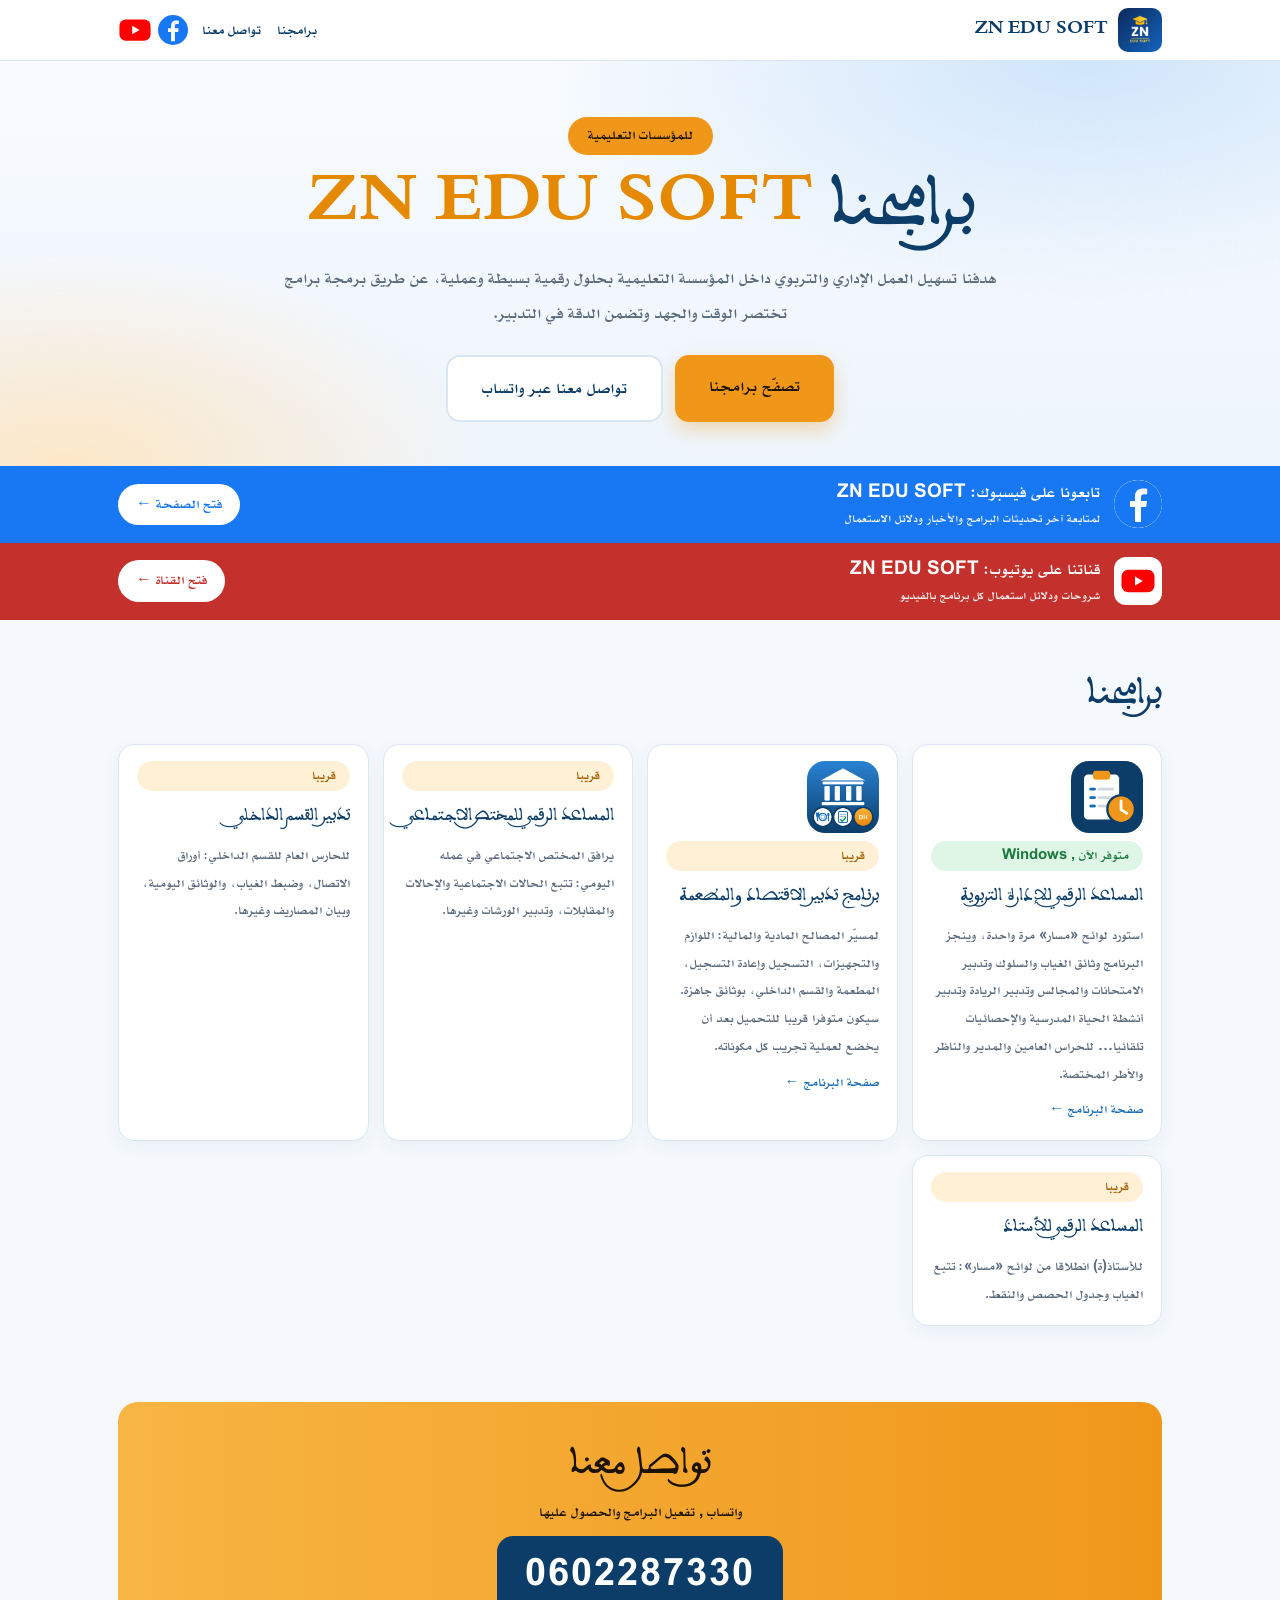
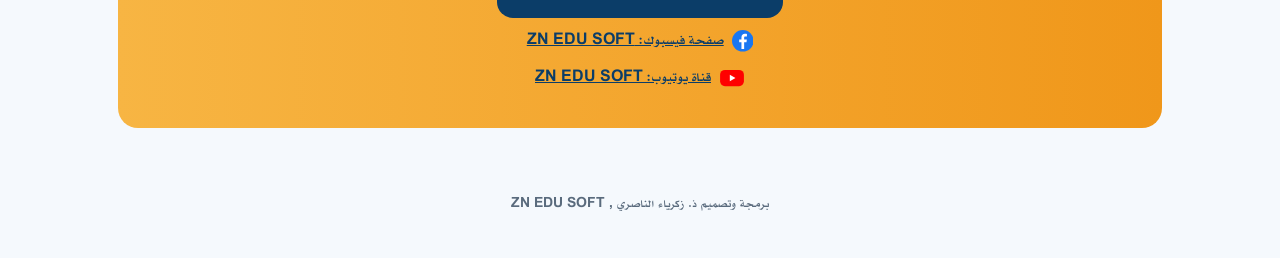
<file: index.html>
<!doctype html><html lang="ar" dir="rtl"><head><meta charset="utf-8"><meta name="viewport" content="width=device-width,initial-scale=1">
<title>ZN EDU SOFT — برامجنا للمؤسسات التعليمية</title>
<meta name="description" content="برامج مكتبية مصمَّمة للحارس العام والإدارة التربوية بالمغرب، تعمل دون إنترنت.">
<link rel="stylesheet" href="assets/site.css"></head><body>
<header class="nav"><div class="wrap"><a class="brand" href="./"><img src="assets/logo.png" alt="ZN EDU SOFT">ZN EDU SOFT</a><nav><a href="#programs">برامجنا</a><a href="#contact">تواصل معنا</a><a class="navfb" href="https://www.facebook.com/ZN.EDU.SOFT" target="_blank" rel="noopener" aria-label="فيسبوك"><svg class="fb" viewBox="0 0 24 24" aria-hidden="true"><circle cx="12" cy="12" r="12" fill="#1877f2"/><path fill="#fff" d="M13.5 21v-7.5h2.6l.4-3h-3V8.6c0-.9.3-1.5 1.5-1.5h1.6V4.4c-.3 0-1.2-.1-2.3-.1-2.3 0-3.8 1.4-3.8 3.9v2.3H8v3h2.5V21z"/></svg></a><a class="navfb" href="https://www.youtube.com/@ZNEDUSOFT" target="_blank" rel="noopener" aria-label="يوتيوب"><svg class="yt" viewBox="0 0 24 24" aria-hidden="true"><rect x="1" y="4.5" width="22" height="15" rx="4.5" fill="#f00"/><path fill="#fff" d="M10 9l5.2 3-5.2 3z"/></svg></a></nav></div></header>
<div class="hero"><div class="wrap"><span class="pill">للمؤسسات التعليمية</span><h1>برامجنا <em>ZN EDU SOFT</em></h1><p>هدفنا تسهيل العمل الإداري والتربوي داخل المؤسسة التعليمية بحلول رقمية بسيطة وعملية، عن طريق برمجة برامج تختصر الوقت والجهد وتضمن الدقة في التدبير.</p>
<div class="row"><a class="btn" href="#programs">تصفّح برامجنا</a><a class="btn sec" href="https://wa.me/212602287330">تواصل معنا عبر واتساب</a></div></div></div>
<div class="fbbar"><div class="wrap"><a href="https://www.facebook.com/ZN.EDU.SOFT" target="_blank" rel="noopener"><svg class="fb" viewBox="0 0 24 24" aria-hidden="true"><circle cx="12" cy="12" r="12" fill="#1877f2"/><path fill="#fff" d="M13.5 21v-7.5h2.6l.4-3h-3V8.6c0-.9.3-1.5 1.5-1.5h1.6V4.4c-.3 0-1.2-.1-2.3-.1-2.3 0-3.8 1.4-3.8 3.9v2.3H8v3h2.5V21z"/></svg><span><b>تابعونا على فيسبوك: ZN EDU SOFT</b><small>لمتابعة آخر تحديثات البرامج والأخبار ودلائل الاستعمال</small></span><em>فتح الصفحة ←</em></a></div></div><div class="ytbar"><div class="wrap"><a href="https://www.youtube.com/@ZNEDUSOFT" target="_blank" rel="noopener"><svg class="yt" viewBox="0 0 24 24" aria-hidden="true"><rect x="1" y="4.5" width="22" height="15" rx="4.5" fill="#f00"/><path fill="#fff" d="M10 9l5.2 3-5.2 3z"/></svg><span><b>قناتنا على يوتيوب: ZN EDU SOFT</b><small>شروحات ودلائل استعمال كل برنامج بالفيديو</small></span><em>فتح القناة ←</em></a></div></div>
<main class="wrap">
<section id="programs"><h2>برامجنا</h2><div class="grid">
<a class="card prog" href="gs-assistant/" style="text-decoration:none;color:inherit"><img class="ic" src="gs-assistant/icon.png" alt=""><span class="tag ok">متوفر الآن · Windows</span><b>المساعد الرقمي للإدارة التربوية</b><span class="hv" data-repo="ZNEDUSOFT/gs-assistant" hidden></span><span>استورد لوائح «مسار» مرة واحدة، وينجز البرنامج وثائق الغياب والسلوك وتدبير الامتحانات والمجالس وتدبير الريادة وتدبير أنشطة الحياة المدرسية والإحصائيات تلقائيا… للحراس العامين والمدير والناظر والأطر المختصة.</span><span style="color:var(--blue);font-weight:800">صفحة البرنامج ←</span></a>
<a class="card prog" href="economat/" style="text-decoration:none;color:inherit"><img class="ic" src="economat/icon.png" alt=""><span class="tag soon">قريبا</span><b>برنامج تدبير الاقتصاد والمطعمة</b><span>لمسيّر المصالح المادية والمالية: اللوازم والتجهيزات، التسجيل وإعادة التسجيل، المطعمة والقسم الداخلي، بوثائق جاهزة. سيكون متوفرا قريبا للتحميل بعد أن يخضع لعملية تجريب كل مكوناته.</span><span style="color:var(--blue);font-weight:800">صفحة البرنامج ←</span></a>
<div class="card prog"><span class="tag soon">قريبا</span><b>المساعد الرقمي للمختص الاجتماعي</b><span>يرافق المختص الاجتماعي في عمله اليومي: تتبع الحالات الاجتماعية والإحالات والمقابلات، وتدبير الورشات وغيرها.</span></div>
<div class="card prog"><span class="tag soon">قريبا</span><b>تدبير القسم الداخلي</b><span>للحارس العام للقسم الداخلي: أوراق الاتصال، وضبط الغياب، والوثائق اليومية، وبيان المصاريف وغيرها.</span></div>
<div class="card prog"><span class="tag soon">قريبا</span><b>المساعد الرقمي للأستاذ</b><span>للأستاذ(ة) انطلاقا من لوائح «مسار»: تتبع الغياب وجدول الحصص والنقط.</span></div>
</div></section>
<section id="contact"><div class="cta"><h2 style="margin:0;color:#1b1200">تواصل معنا</h2><div>واتساب · تفعيل البرامج والحصول عليها</div><a class="num" href="https://wa.me/212602287330">0602287330</a><div><a class="fbc" href="https://www.facebook.com/ZN.EDU.SOFT" target="_blank" rel="noopener"><svg class="fb" viewBox="0 0 24 24" aria-hidden="true"><circle cx="12" cy="12" r="12" fill="#1877f2"/><path fill="#fff" d="M13.5 21v-7.5h2.6l.4-3h-3V8.6c0-.9.3-1.5 1.5-1.5h1.6V4.4c-.3 0-1.2-.1-2.3-.1-2.3 0-3.8 1.4-3.8 3.9v2.3H8v3h2.5V21z"/></svg>صفحة فيسبوك: ZN EDU SOFT</a></div><div><a class="fbc" href="https://www.youtube.com/@ZNEDUSOFT" target="_blank" rel="noopener"><svg class="yt" viewBox="0 0 24 24" aria-hidden="true"><rect x="1" y="4.5" width="22" height="15" rx="4.5" fill="#f00"/><path fill="#fff" d="M10 9l5.2 3-5.2 3z"/></svg>قناة يوتيوب: ZN EDU SOFT</a></div></div></section>
</main><footer>برمجة وتصميم ذ. زكرياء الناصري · ZN EDU SOFT</footer><script src="assets/version.js" defer></script></body></html>
</file>
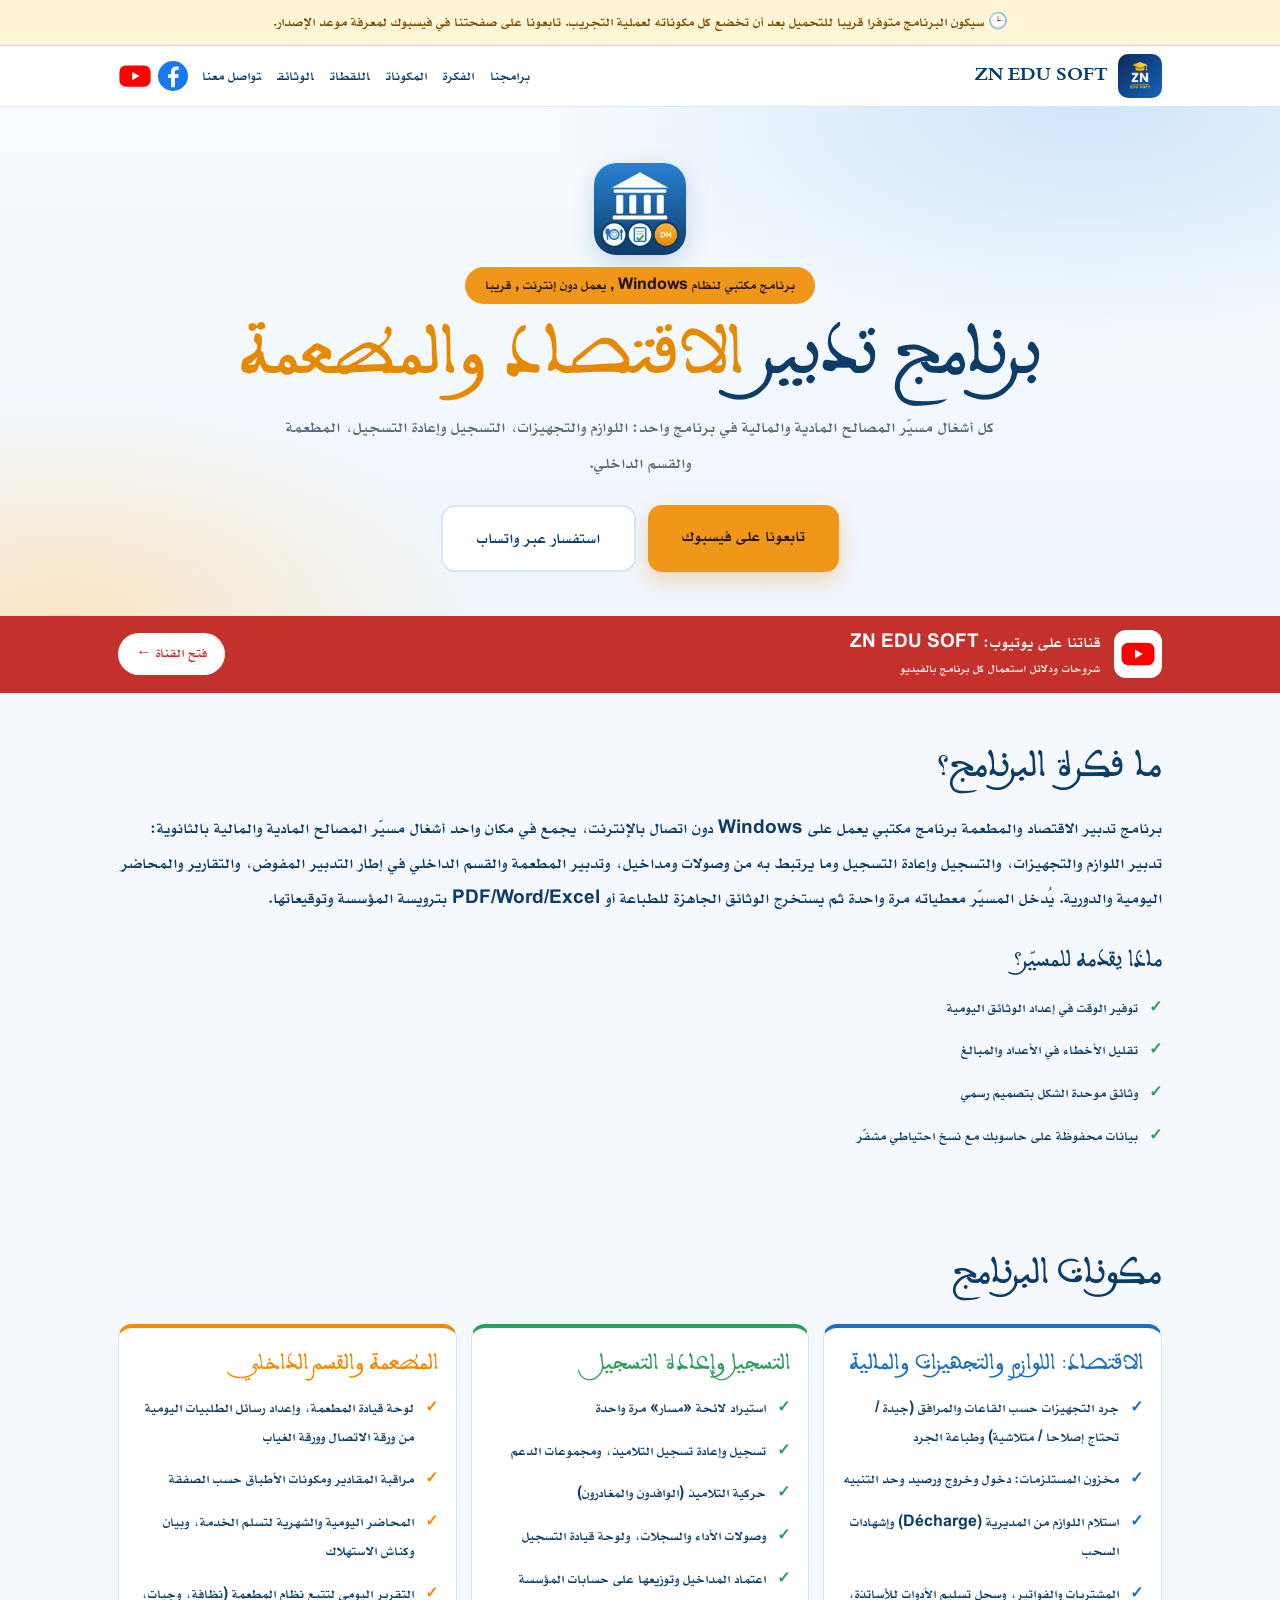
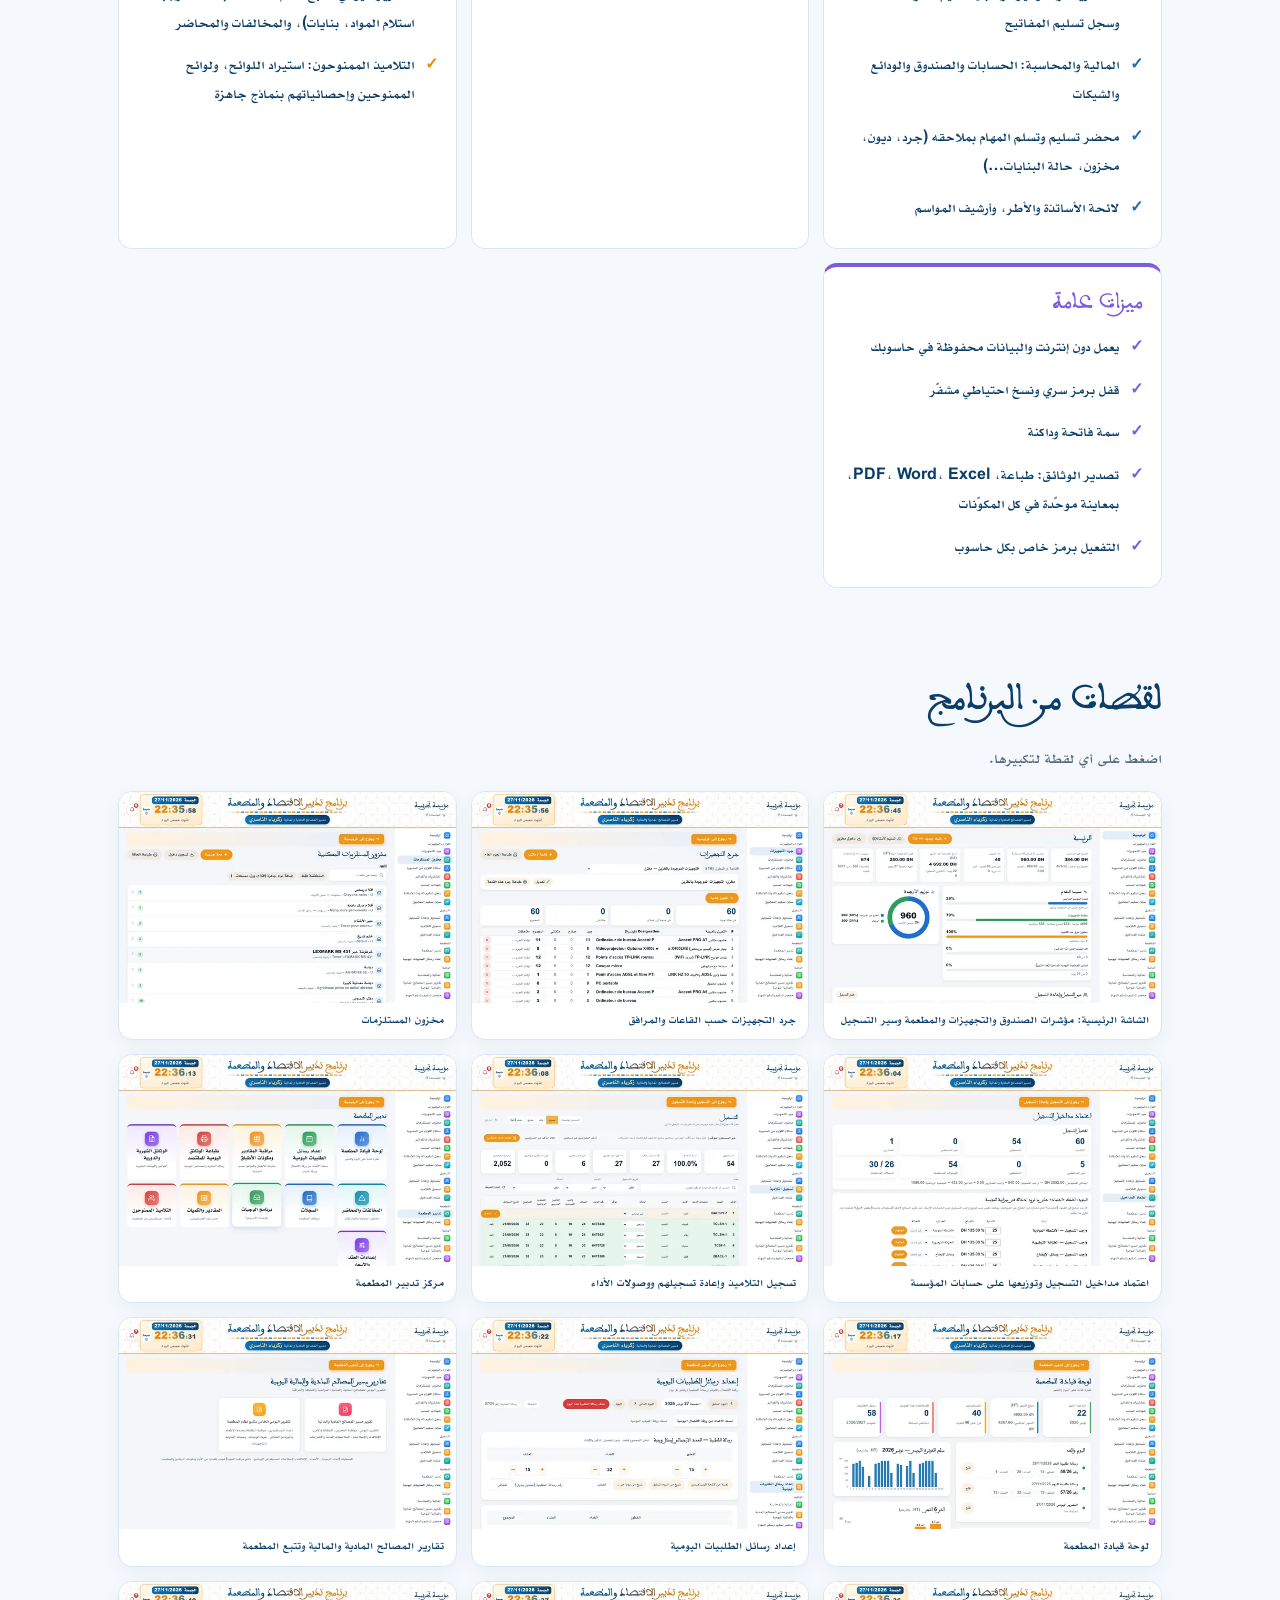
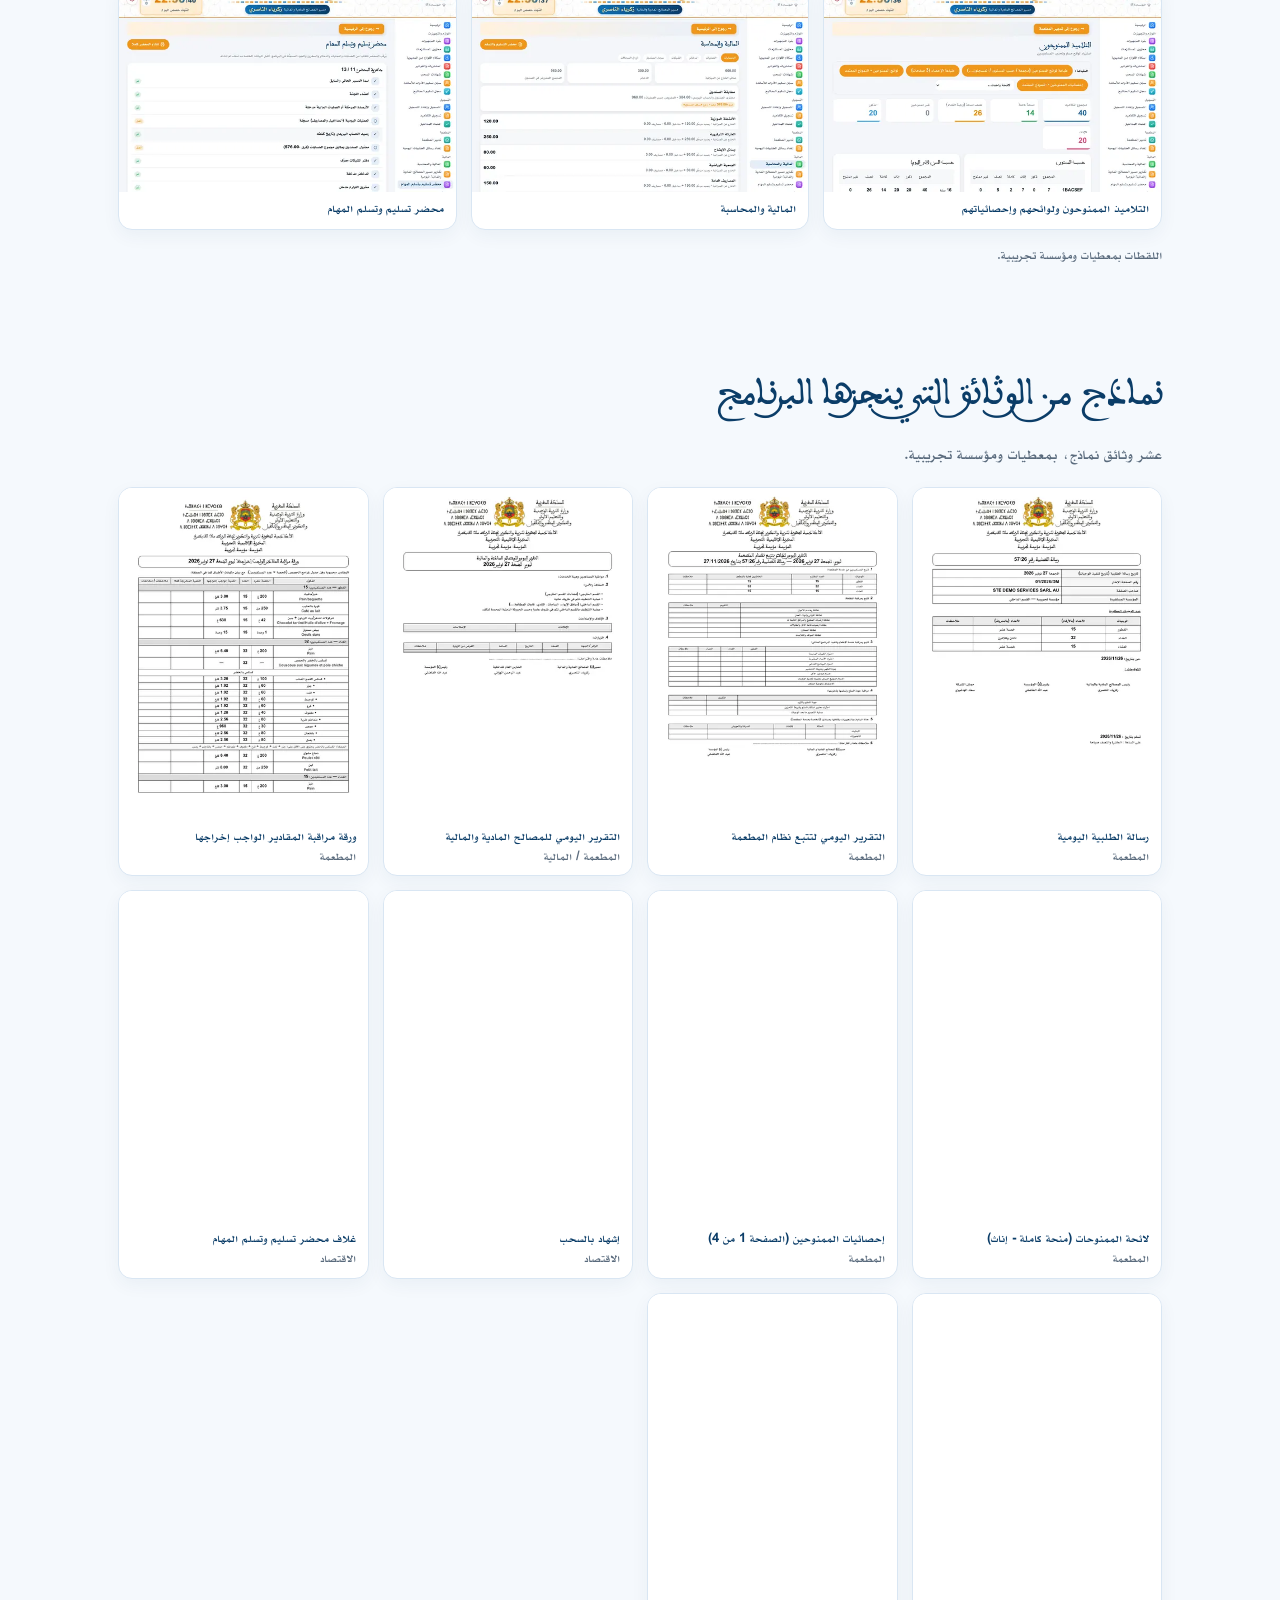
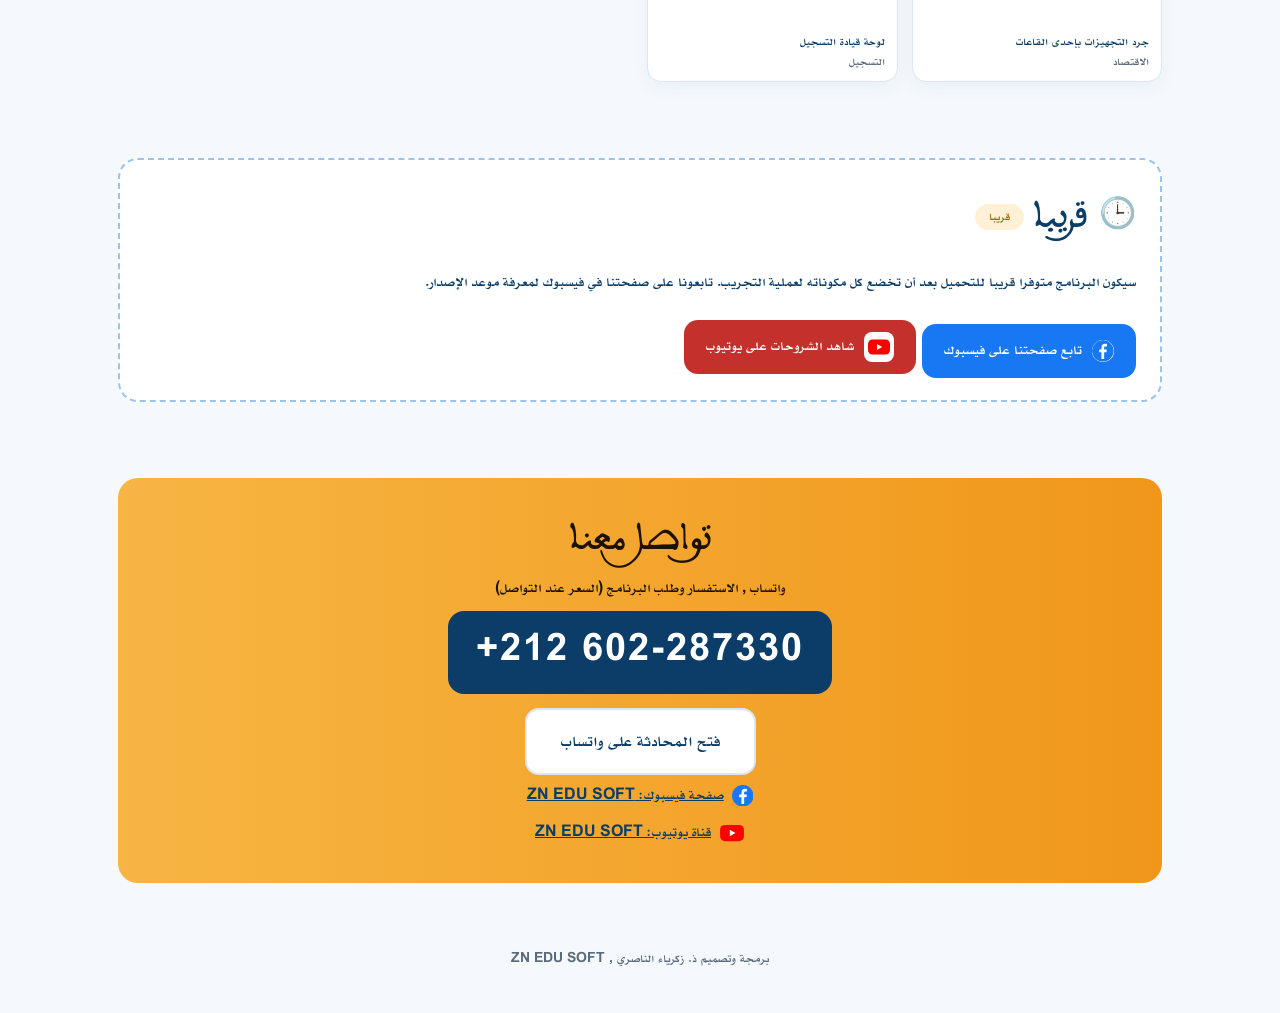
<file: cantine/index.html>
<!doctype html><html lang="ar" dir="rtl"><meta charset="utf-8"><meta http-equiv="refresh" content="0;url=../economat/"><title>ZN EDU SOFT</title><a href="../economat/">برنامج تدبير الاقتصاد والمطعمة</a></html>
</file>
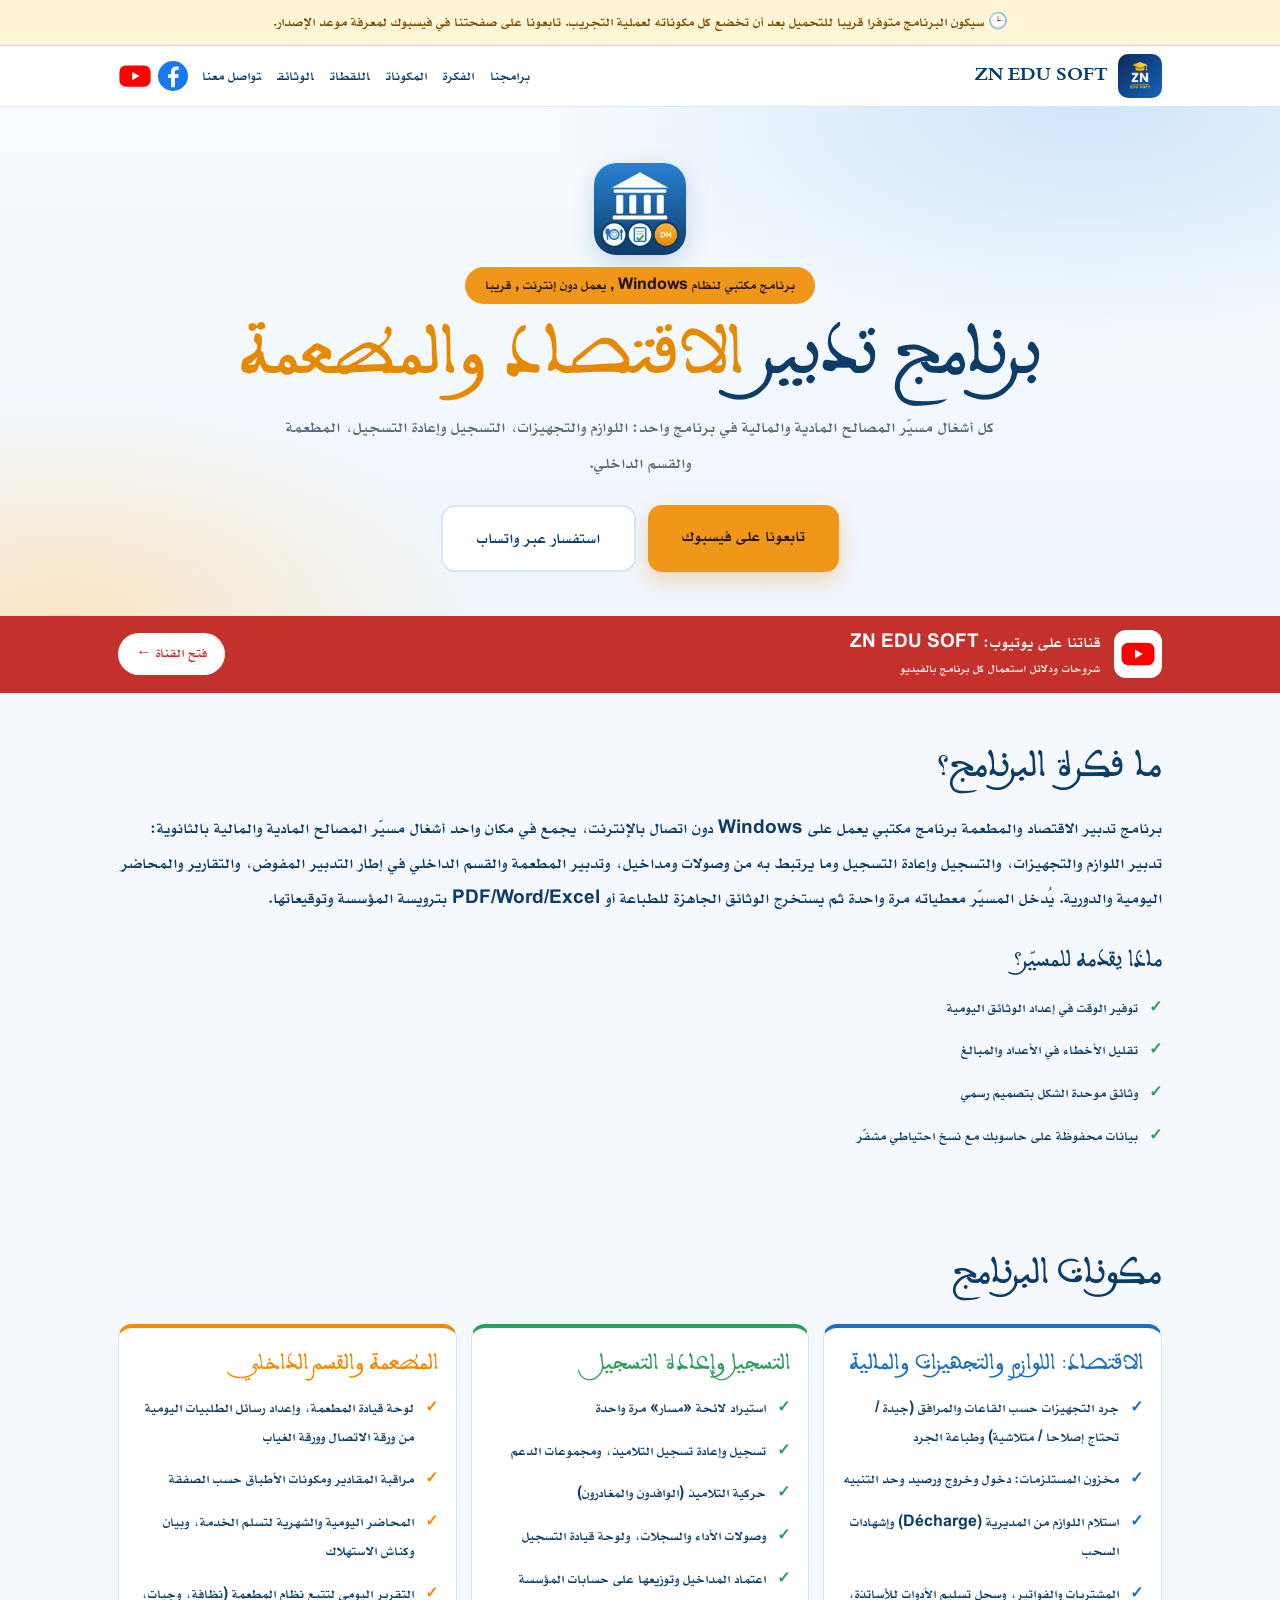
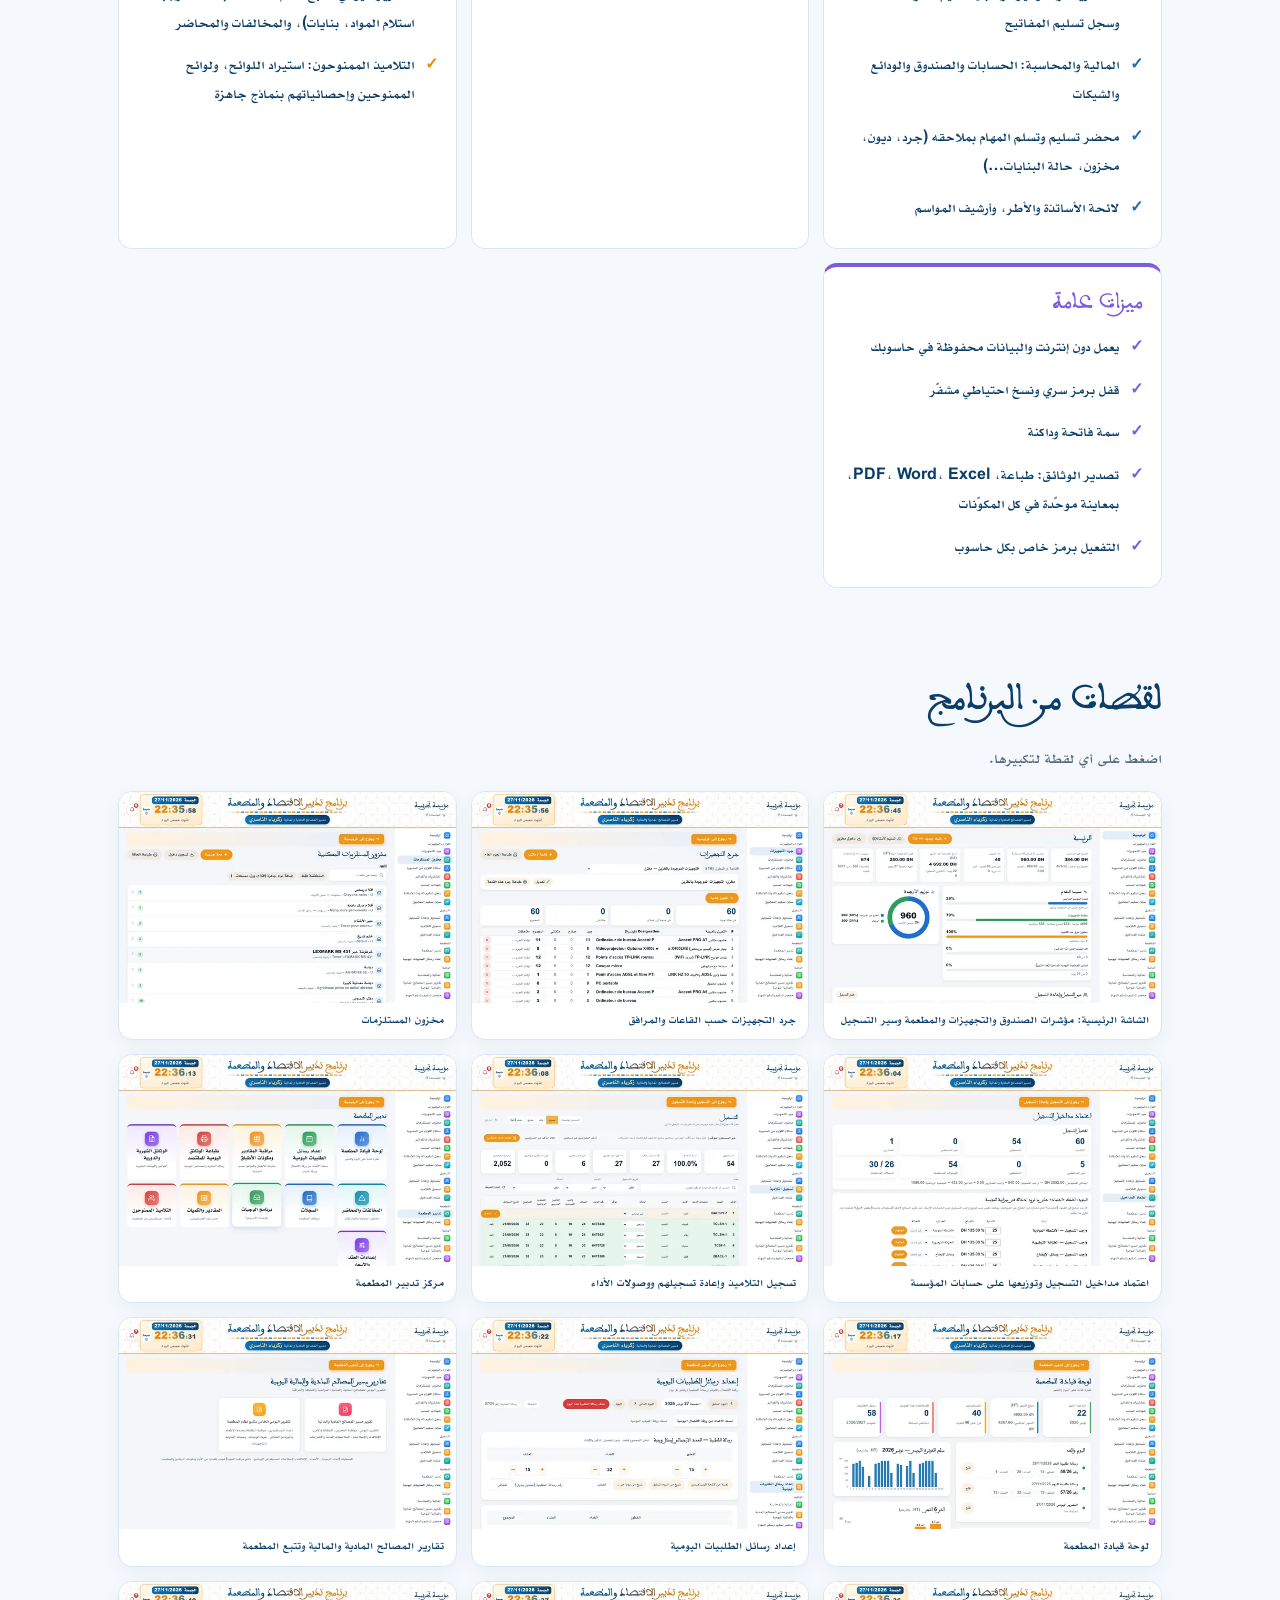
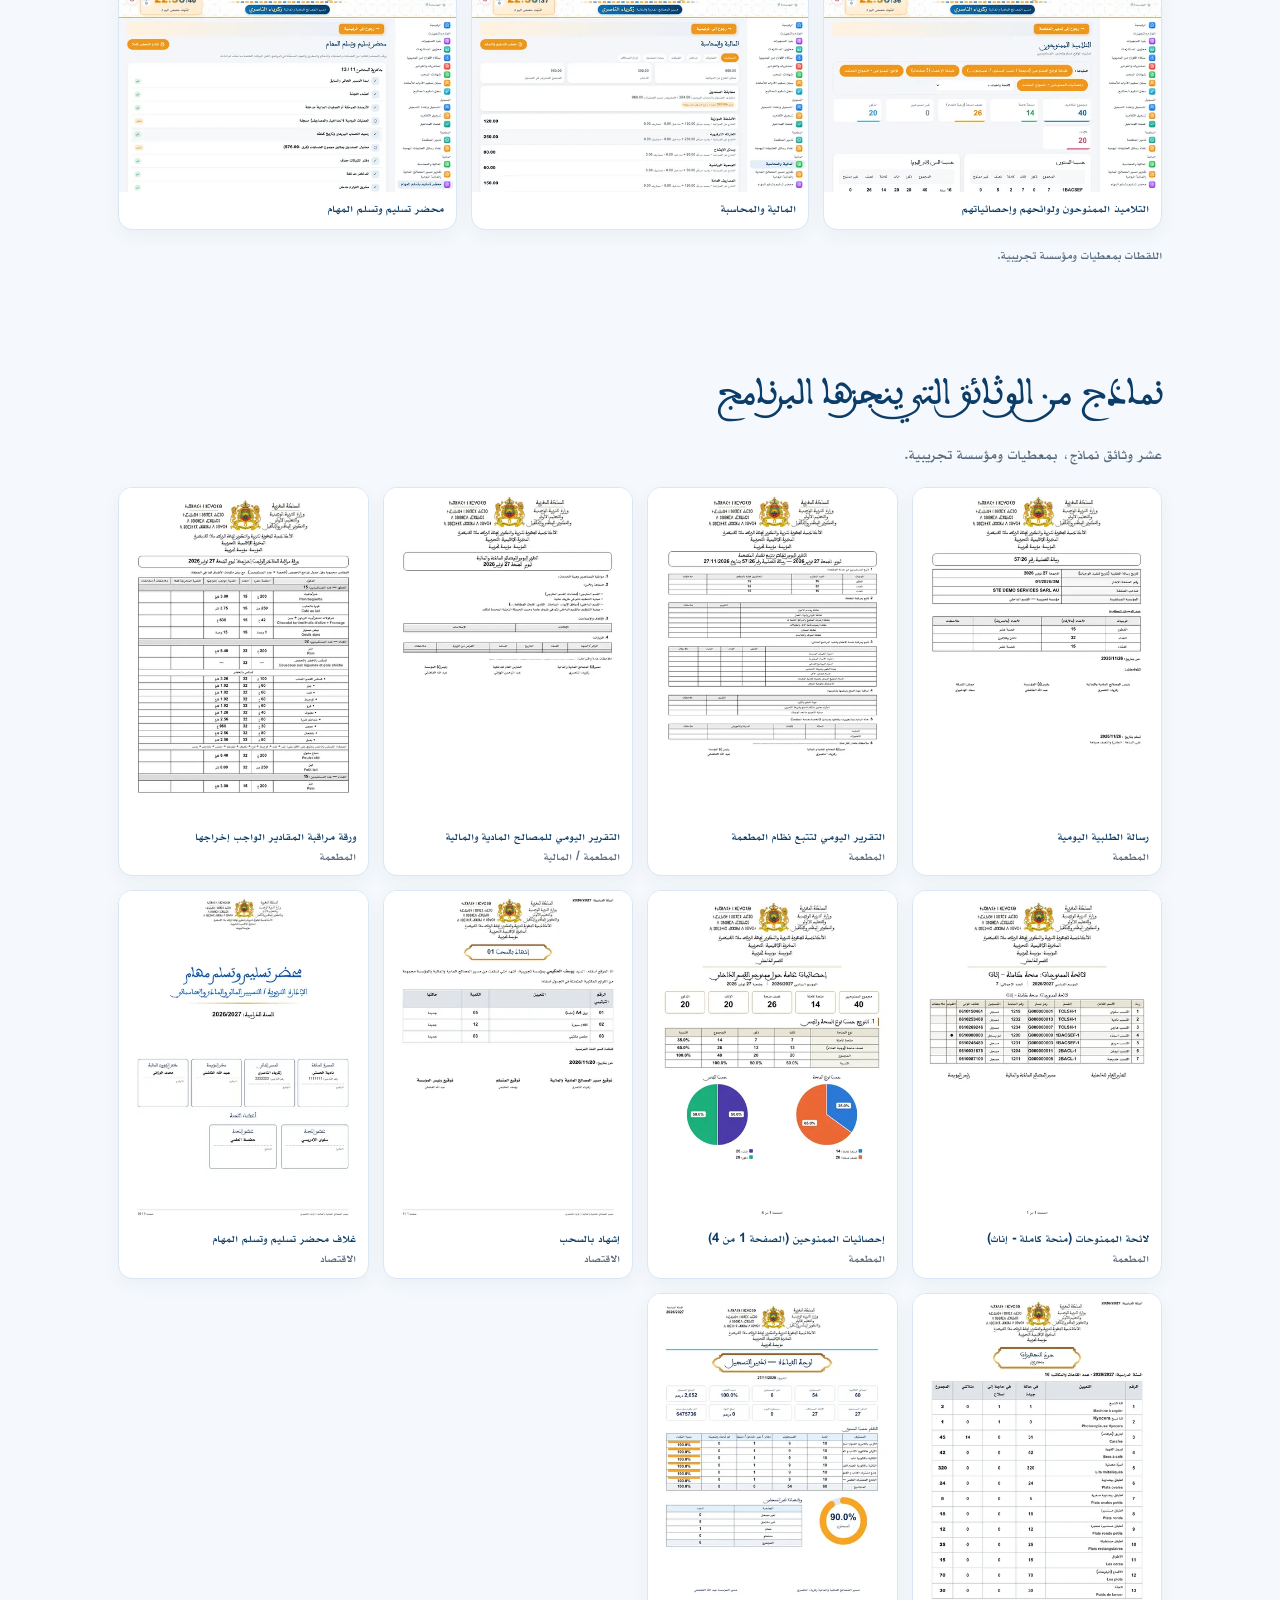
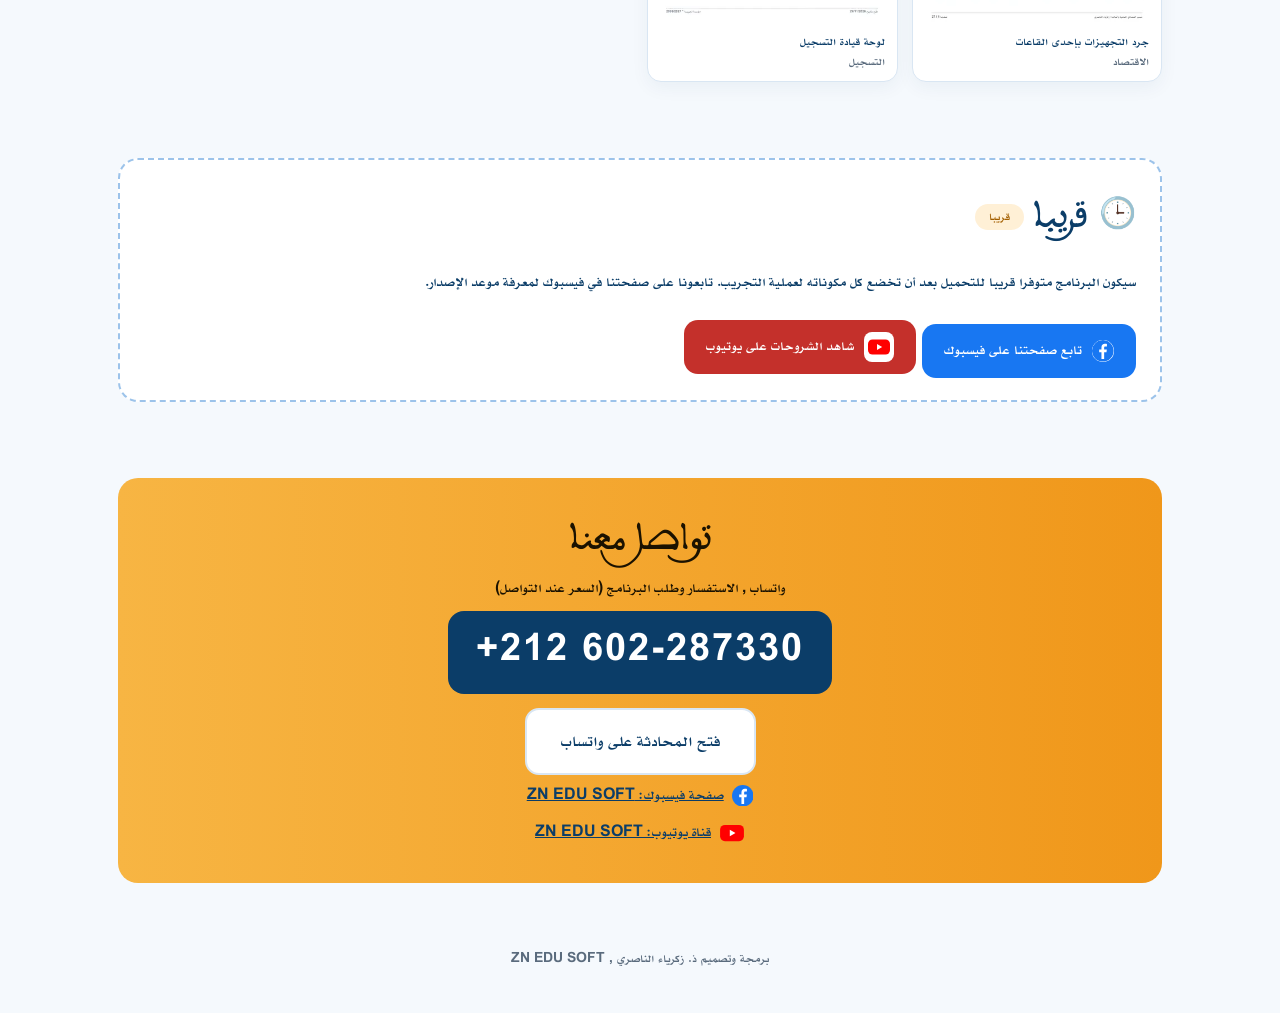
<file: economat/index.html>
<!doctype html><html lang="ar" dir="rtl"><head><meta charset="utf-8"><meta name="viewport" content="width=device-width,initial-scale=1">
<title>برنامج تدبير الاقتصاد والمطعمة · ZN EDU SOFT</title>
<meta name="description" content="برنامج مكتبي يجمع أشغال مسيّر المصالح المادية والمالية: اللوازم والتجهيزات، التسجيل وإعادة التسجيل، المطعمة والقسم الداخلي. يعمل دون إنترنت. قريبا.">
<link rel="stylesheet" href="site.css"></head><body>
<div class="soonbar">🕒 سيكون البرنامج متوفرا قريبا للتحميل بعد أن تخضع كل مكوناته لعملية التجريب. تابعونا على صفحتنا في فيسبوك لمعرفة موعد الإصدار.</div>
<header class="nav"><div class="wrap"><a class="brand" href="../"><img src="../assets/logo.png" alt="ZN EDU SOFT">ZN EDU SOFT</a><nav><a href="../">برامجنا</a><a href="#idea">الفكرة</a><a href="#parts">المكونات</a><a href="#shots">اللقطات</a><a href="#docs">الوثائق</a><a href="#contact">تواصل معنا</a><a class="navfb" href="https://www.facebook.com/ZN.EDU.SOFT" target="_blank" rel="noopener" aria-label="فيسبوك"><svg class="fb" viewBox="0 0 24 24" aria-hidden="true"><circle cx="12" cy="12" r="12" fill="#1877f2"/><path fill="#fff" d="M13.5 21v-7.5h2.6l.4-3h-3V8.6c0-.9.3-1.5 1.5-1.5h1.6V4.4c-.3 0-1.2-.1-2.3-.1-2.3 0-3.8 1.4-3.8 3.9v2.3H8v3h2.5V21z"/></svg></a><a class="navfb" href="https://www.youtube.com/@ZNEDUSOFT" target="_blank" rel="noopener" aria-label="يوتيوب"><svg class="yt" viewBox="0 0 24 24" aria-hidden="true"><rect x="1" y="4.5" width="22" height="15" rx="4.5" fill="#f00"/><path fill="#fff" d="M10 9l5.2 3-5.2 3z"/></svg></a></nav></div></header>
<div class="hero"><div class="wrap"><img src="icon.png" alt="ZN EDU SOFT" width="92" height="92" style="width:92px;height:92px;border-radius:22px;box-shadow:0 8px 24px #0b3d6830"><br><span class="pill">برنامج مكتبي لنظام Windows · يعمل دون إنترنت · قريبا</span>
<h1>برنامج تدبير <em>الاقتصاد والمطعمة</em></h1><p>كل أشغال مسيّر المصالح المادية والمالية في برنامج واحد: اللوازم والتجهيزات، التسجيل وإعادة التسجيل، المطعمة والقسم الداخلي.</p>
<div class="row"><a class="btn" href="https://www.facebook.com/ZN.EDU.SOFT" target="_blank" rel="noopener">تابعونا على فيسبوك</a><a class="btn sec" href="https://wa.me/212602287330?text=%D8%A7%D9%84%D8%B3%D9%84%D8%A7%D9%85%20%D8%B9%D9%84%D9%8A%D9%83%D9%85%D8%8C%20%D8%A3%D8%B1%D8%BA%D8%A8%20%D9%81%D9%8A%20%D8%A7%D9%84%D8%A7%D8%B3%D8%AA%D9%81%D8%B3%D8%A7%D8%B1%20%D8%B9%D9%86%20%D8%A8%D8%B1%D9%86%D8%A7%D9%85%D8%AC%20%D8%AA%D8%AF%D8%A8%D9%8A%D8%B1%20%D8%A7%D9%84%D8%A7%D9%82%D8%AA%D8%B5%D8%A7%D8%AF%20%D9%88%D8%A7%D9%84%D9%85%D8%B7%D8%B9%D9%85%D8%A9">استفسار عبر واتساب</a></div></div></div>
<div class="ytbar"><div class="wrap"><a href="https://www.youtube.com/@ZNEDUSOFT" target="_blank" rel="noopener"><svg class="yt" viewBox="0 0 24 24" aria-hidden="true"><rect x="1" y="4.5" width="22" height="15" rx="4.5" fill="#f00"/><path fill="#fff" d="M10 9l5.2 3-5.2 3z"/></svg><span><b>قناتنا على يوتيوب: ZN EDU SOFT</b><small>شروحات ودلائل استعمال كل برنامج بالفيديو</small></span><em>فتح القناة ←</em></a></div></div><main class="wrap">
<section id="idea"><h2>ما فكرة البرنامج؟</h2><p class="lead" style="font-size:19px;color:var(--ink)"><b>برنامج تدبير الاقتصاد والمطعمة</b> برنامج مكتبي يعمل على Windows دون اتصال بالإنترنت، يجمع في مكان واحد أشغال مسيّر المصالح المادية والمالية بالثانوية: تدبير اللوازم والتجهيزات، والتسجيل وإعادة التسجيل وما يرتبط به من وصولات ومداخيل، وتدبير المطعمة والقسم الداخلي في إطار التدبير المفوض، والتقارير والمحاضر اليومية والدورية. يُدخل المسيّر معطياته مرة واحدة ثم يستخرج الوثائق الجاهزة للطباعة أو PDF/Word/Excel بترويسة المؤسسة وتوقيعاتها.</p>
<h3 style="font-family:Samir,serif;font-weight:400;font-size:24px;margin:22px 0 8px">ماذا يقدمه للمسيّر؟</h3><ul class="gain"><li>توفير الوقت في إعداد الوثائق اليومية</li><li>تقليل الأخطاء في الأعداد والمبالغ</li><li>وثائق موحدة الشكل بتصميم رسمي</li><li>بيانات محفوظة على حاسوبك مع نسخ احتياطي مشفّر</li></ul></section>
<section id="parts"><h2>مكونات البرنامج</h2><div class="grps"><div class="grp" style="--c:#1d6fb8"><h3>الاقتصاد: اللوازم والتجهيزات والمالية</h3><ul><li>جرد التجهيزات حسب القاعات والمرافق (جيدة / تحتاج إصلاحا / متلاشية) وطباعة الجرد</li><li>مخزون المستلزمات: دخول وخروج ورصيد وحد التنبيه</li><li>استلام اللوازم من المديرية (Décharge) وإشهادات السحب</li><li>المشتريات والفواتير، وسجل تسليم الأدوات للأساتذة، وسجل تسليم المفاتيح</li><li>المالية والمحاسبة: الحسابات والصندوق والودائع والشيكات</li><li>محضر تسليم وتسلم المهام بملاحقه (جرد، ديون، مخزون، حالة البنايات…)</li><li>لائحة الأساتذة والأطر، وأرشيف المواسم</li></ul></div><div class="grp" style="--c:#2e9e5b"><h3>التسجيل وإعادة التسجيل</h3><ul><li>استيراد لائحة «مسار» مرة واحدة</li><li>تسجيل وإعادة تسجيل التلاميذ، ومجموعات الدعم</li><li>حركية التلاميذ (الوافدون والمغادرون)</li><li>وصولات الأداء والسجلات، ولوحة قيادة التسجيل</li><li>اعتماد المداخيل وتوزيعها على حسابات المؤسسة</li></ul></div><div class="grp" style="--c:#f08a00"><h3>المطعمة والقسم الداخلي</h3><ul><li>لوحة قيادة المطعمة، وإعداد رسائل الطلبيات اليومية من ورقة الاتصال وورقة الغياب</li><li>مراقبة المقادير ومكونات الأطباق حسب الصفقة</li><li>المحاضر اليومية والشهرية لتسلم الخدمة، وبيان وكناش الاستهلاك</li><li>التقرير اليومي لتتبع نظام المطعمة (نظافة، وجبات، استلام المواد، بنايات)، والمخالفات والمحاضر</li><li>التلاميذ الممنوحون: استيراد اللوائح، ولوائح الممنوحين وإحصائياتهم بنماذج جاهزة</li></ul></div><div class="grp" style="--c:#7c5ce0"><h3>ميزات عامة</h3><ul><li>يعمل دون إنترنت والبيانات محفوظة في حاسوبك</li><li>قفل برمز سري ونسخ احتياطي مشفّر</li><li>سمة فاتحة وداكنة</li><li>تصدير الوثائق: طباعة، PDF، Word، Excel، بمعاينة موحّدة في كل المكوّنات</li><li>التفعيل برمز خاص بكل حاسوب</li></ul></div></div></section>
<section id="shots"><h2>لقطات من البرنامج</h2><p class="lead">اضغط على أي لقطة لتكبيرها.</p><div class="shots"><a href="s/01-home.webp" data-z="m" data-cap="الشاشة الرئيسية: مؤشرات الصندوق والتجهيزات والمطعمة وسير التسجيل"><img loading="lazy" decoding="async" width="640" height="400" src="s/t/01-home.webp" alt="الشاشة الرئيسية: مؤشرات الصندوق والتجهيزات والمطعمة وسير التسجيل"><small>الشاشة الرئيسية: مؤشرات الصندوق والتجهيزات والمطعمة وسير التسجيل</small></a><a href="s/02-inventory.webp" data-z="m" data-cap="جرد التجهيزات حسب القاعات والمرافق"><img loading="lazy" decoding="async" width="640" height="400" src="s/t/02-inventory.webp" alt="جرد التجهيزات حسب القاعات والمرافق"><small>جرد التجهيزات حسب القاعات والمرافق</small></a><a href="s/03-stock.webp" data-z="m" data-cap="مخزون المستلزمات"><img loading="lazy" decoding="async" width="640" height="400" src="s/t/03-stock.webp" alt="مخزون المستلزمات"><small>مخزون المستلزمات</small></a><a href="s/04-income-approval.webp" data-z="m" data-cap="اعتماد مداخيل التسجيل وتوزيعها على حسابات المؤسسة"><img loading="lazy" decoding="async" width="640" height="400" src="s/t/04-income-approval.webp" alt="اعتماد مداخيل التسجيل وتوزيعها على حسابات المؤسسة"><small>اعتماد مداخيل التسجيل وتوزيعها على حسابات المؤسسة</small></a><a href="s/05-registration.webp" data-z="m" data-cap="تسجيل التلاميذ وإعادة تسجيلهم ووصولات الأداء"><img loading="lazy" decoding="async" width="640" height="400" src="s/t/05-registration.webp" alt="تسجيل التلاميذ وإعادة تسجيلهم ووصولات الأداء"><small>تسجيل التلاميذ وإعادة تسجيلهم ووصولات الأداء</small></a><a href="s/06-canteen-hub.webp" data-z="m" data-cap="مركز تدبير المطعمة"><img loading="lazy" decoding="async" width="640" height="400" src="s/t/06-canteen-hub.webp" alt="مركز تدبير المطعمة"><small>مركز تدبير المطعمة</small></a><a href="s/07-canteen-dashboard.webp" data-z="m" data-cap="لوحة قيادة المطعمة"><img loading="lazy" decoding="async" width="640" height="400" src="s/t/07-canteen-dashboard.webp" alt="لوحة قيادة المطعمة"><small>لوحة قيادة المطعمة</small></a><a href="s/08-daily-orders.webp" data-z="m" data-cap="إعداد رسائل الطلبيات اليومية"><img loading="lazy" decoding="async" width="640" height="400" src="s/t/08-daily-orders.webp" alt="إعداد رسائل الطلبيات اليومية"><small>إعداد رسائل الطلبيات اليومية</small></a><a href="s/09-daily-reports.webp" data-z="m" data-cap="تقارير المصالح المادية والمالية وتتبع المطعمة"><img loading="lazy" decoding="async" width="640" height="400" src="s/t/09-daily-reports.webp" alt="تقارير المصالح المادية والمالية وتتبع المطعمة"><small>تقارير المصالح المادية والمالية وتتبع المطعمة</small></a><a href="s/10-grantees.webp" data-z="m" data-cap="التلاميذ الممنوحون ولوائحهم وإحصائياتهم"><img loading="lazy" decoding="async" width="640" height="400" src="s/t/10-grantees.webp" alt="التلاميذ الممنوحون ولوائحهم وإحصائياتهم"><small>التلاميذ الممنوحون ولوائحهم وإحصائياتهم</small></a><a href="s/11-finance.webp" data-z="m" data-cap="المالية والمحاسبة"><img loading="lazy" decoding="async" width="640" height="400" src="s/t/11-finance.webp" alt="المالية والمحاسبة"><small>المالية والمحاسبة</small></a><a href="s/12-handover.webp" data-z="m" data-cap="محضر تسليم وتسلم المهام"><img loading="lazy" decoding="async" width="640" height="400" src="s/t/12-handover.webp" alt="محضر تسليم وتسلم المهام"><small>محضر تسليم وتسلم المهام</small></a></div><p class="note">اللقطات بمعطيات ومؤسسة تجريبية.</p></section>
<section id="docs"><h2>نماذج من الوثائق التي ينجزها البرنامج</h2><p class="lead">عشر وثائق نماذج، بمعطيات ومؤسسة تجريبية.</p><div class="docs"><a href="d/01-order-letter.webp" data-z="d" data-cap="رسالة الطلبية اليومية · المطعمة"><span class="dimg"><img loading="lazy" decoding="async" width="420" height="593" src="d/t/01-order-letter.webp" alt="رسالة الطلبية اليومية"></span><small>رسالة الطلبية اليومية<br><em class="comp">المطعمة</em></small></a><a href="d/02-canteen-tracking-report.webp" data-z="d" data-cap="التقرير اليومي لتتبع نظام المطعمة · المطعمة"><span class="dimg"><img loading="lazy" decoding="async" width="420" height="593" src="d/t/02-canteen-tracking-report.webp" alt="التقرير اليومي لتتبع نظام المطعمة"></span><small>التقرير اليومي لتتبع نظام المطعمة<br><em class="comp">المطعمة</em></small></a><a href="d/03-daily-finance-report.webp" data-z="d" data-cap="التقرير اليومي للمصالح المادية والمالية · المطعمة / المالية"><span class="dimg"><img loading="lazy" decoding="async" width="420" height="593" src="d/t/03-daily-finance-report.webp" alt="التقرير اليومي للمصالح المادية والمالية"></span><small>التقرير اليومي للمصالح المادية والمالية<br><em class="comp">المطعمة / المالية</em></small></a><a href="d/04-quantity-control.webp" data-z="d" data-cap="ورقة مراقبة المقادير الواجب إخراجها · المطعمة"><span class="dimg"><img loading="lazy" decoding="async" width="420" height="593" src="d/t/04-quantity-control.webp" alt="ورقة مراقبة المقادير الواجب إخراجها"></span><small>ورقة مراقبة المقادير الواجب إخراجها<br><em class="comp">المطعمة</em></small></a><a href="d/05-grantees-list.webp" data-z="d" data-cap="لائحة الممنوحات (منحة كاملة - إناث) · المطعمة"><span class="dimg"><img loading="lazy" decoding="async" width="420" height="594" src="d/t/05-grantees-list.webp" alt="لائحة الممنوحات (منحة كاملة - إناث)"></span><small>لائحة الممنوحات (منحة كاملة - إناث)<br><em class="comp">المطعمة</em></small></a><a href="d/06-grantees-stats.webp" data-z="d" data-cap="إحصائيات الممنوحين (الصفحة 1 من 4) · المطعمة"><span class="dimg"><img loading="lazy" decoding="async" width="420" height="594" src="d/t/06-grantees-stats.webp" alt="إحصائيات الممنوحين (الصفحة 1 من 4)"></span><small>إحصائيات الممنوحين (الصفحة 1 من 4)<br><em class="comp">المطعمة</em></small></a><a href="d/06-grantees-stats-p2.webp" data-z="d" data-cap="إحصائيات الممنوحين (الصفحة 2 من 4) · المطعمة" hidden></a><a href="d/07-withdrawal-certificate.webp" data-z="d" data-cap="إشهاد بالسحب · الاقتصاد"><span class="dimg"><img loading="lazy" decoding="async" width="420" height="594" src="d/t/07-withdrawal-certificate.webp" alt="إشهاد بالسحب"></span><small>إشهاد بالسحب<br><em class="comp">الاقتصاد</em></small></a><a href="d/08-handover-cover.webp" data-z="d" data-cap="غلاف محضر تسليم وتسلم المهام · الاقتصاد"><span class="dimg"><img loading="lazy" decoding="async" width="420" height="594" src="d/t/08-handover-cover.webp" alt="غلاف محضر تسليم وتسلم المهام"></span><small>غلاف محضر تسليم وتسلم المهام<br><em class="comp">الاقتصاد</em></small></a><a href="d/09-equipment-inventory.webp" data-z="d" data-cap="جرد التجهيزات بإحدى القاعات · الاقتصاد"><span class="dimg"><img loading="lazy" decoding="async" width="420" height="594" src="d/t/09-equipment-inventory.webp" alt="جرد التجهيزات بإحدى القاعات"></span><small>جرد التجهيزات بإحدى القاعات<br><em class="comp">الاقتصاد</em></small></a><a href="d/10-registration-dashboard.webp" data-z="d" data-cap="لوحة قيادة التسجيل · التسجيل"><span class="dimg"><img loading="lazy" decoding="async" width="420" height="594" src="d/t/10-registration-dashboard.webp" alt="لوحة قيادة التسجيل"></span><small>لوحة قيادة التسجيل<br><em class="comp">التسجيل</em></small></a></div></section>
<section><div class="vid"><div class="vh">🕒 <h2>قريبا</h2><span class="tag soon">قريبا</span></div><p>سيكون البرنامج متوفرا قريبا للتحميل بعد أن تخضع كل مكوناته لعملية التجريب. تابعونا على صفحتنا في فيسبوك لمعرفة موعد الإصدار.</p><a class="fbbtn" href="https://www.facebook.com/ZN.EDU.SOFT" target="_blank" rel="noopener"><svg class="fb" viewBox="0 0 24 24" aria-hidden="true"><circle cx="12" cy="12" r="12" fill="#1877f2"/><path fill="#fff" d="M13.5 21v-7.5h2.6l.4-3h-3V8.6c0-.9.3-1.5 1.5-1.5h1.6V4.4c-.3 0-1.2-.1-2.3-.1-2.3 0-3.8 1.4-3.8 3.9v2.3H8v3h2.5V21z"/></svg><span>تابع صفحتنا على فيسبوك</span></a><a class="ytbtn" href="https://www.youtube.com/@ZNEDUSOFT" target="_blank" rel="noopener"><svg class="yt" viewBox="0 0 24 24" aria-hidden="true"><rect x="1" y="4.5" width="22" height="15" rx="4.5" fill="#f00"/><path fill="#fff" d="M10 9l5.2 3-5.2 3z"/></svg><span>شاهد الشروحات على يوتيوب</span></a></div></section>
<section id="contact"><div class="cta"><h2 style="margin:0;color:#1b1200">تواصل معنا</h2><div>واتساب · الاستفسار وطلب البرنامج (السعر عند التواصل)</div><a class="num" href="https://wa.me/212602287330?text=%D8%A7%D9%84%D8%B3%D9%84%D8%A7%D9%85%20%D8%B9%D9%84%D9%8A%D9%83%D9%85%D8%8C%20%D8%A3%D8%B1%D8%BA%D8%A8%20%D9%81%D9%8A%20%D8%A7%D9%84%D8%A7%D8%B3%D8%AA%D9%81%D8%B3%D8%A7%D8%B1%20%D8%B9%D9%86%20%D8%A8%D8%B1%D9%86%D8%A7%D9%85%D8%AC%20%D8%AA%D8%AF%D8%A8%D9%8A%D8%B1%20%D8%A7%D9%84%D8%A7%D9%82%D8%AA%D8%B5%D8%A7%D8%AF%20%D9%88%D8%A7%D9%84%D9%85%D8%B7%D8%B9%D9%85%D8%A9">+212 602-287330</a><div><a class="btn sec" href="https://wa.me/212602287330?text=%D8%A7%D9%84%D8%B3%D9%84%D8%A7%D9%85%20%D8%B9%D9%84%D9%8A%D9%83%D9%85%D8%8C%20%D8%A3%D8%B1%D8%BA%D8%A8%20%D9%81%D9%8A%20%D8%A7%D9%84%D8%A7%D8%B3%D8%AA%D9%81%D8%B3%D8%A7%D8%B1%20%D8%B9%D9%86%20%D8%A8%D8%B1%D9%86%D8%A7%D9%85%D8%AC%20%D8%AA%D8%AF%D8%A8%D9%8A%D8%B1%20%D8%A7%D9%84%D8%A7%D9%82%D8%AA%D8%B5%D8%A7%D8%AF%20%D9%88%D8%A7%D9%84%D9%85%D8%B7%D8%B9%D9%85%D8%A9" style="margin:6px 0">فتح المحادثة على واتساب</a></div><div><a class="fbc" href="https://www.facebook.com/ZN.EDU.SOFT" target="_blank" rel="noopener"><svg class="fb" viewBox="0 0 24 24" aria-hidden="true"><circle cx="12" cy="12" r="12" fill="#1877f2"/><path fill="#fff" d="M13.5 21v-7.5h2.6l.4-3h-3V8.6c0-.9.3-1.5 1.5-1.5h1.6V4.4c-.3 0-1.2-.1-2.3-.1-2.3 0-3.8 1.4-3.8 3.9v2.3H8v3h2.5V21z"/></svg>صفحة فيسبوك: ZN EDU SOFT</a></div><div><a class="fbc" href="https://www.youtube.com/@ZNEDUSOFT" target="_blank" rel="noopener"><svg class="yt" viewBox="0 0 24 24" aria-hidden="true"><rect x="1" y="4.5" width="22" height="15" rx="4.5" fill="#f00"/><path fill="#fff" d="M10 9l5.2 3-5.2 3z"/></svg>قناة يوتيوب: ZN EDU SOFT</a></div></div></section>
</main><footer>برمجة وتصميم ذ. زكرياء الناصري · ZN EDU SOFT</footer>
<dialog id="dz"><button class="dx" aria-label="إغلاق">✕</button><button class="dn dp" aria-label="السابق">›</button><figure><img id="di" alt=""><figcaption id="dc"></figcaption></figure><button class="dn dnx" aria-label="التالي">‹</button></dialog>
<script>
const d=document.getElementById('dz'),im=document.getElementById('di'),cp=document.getElementById('dc');
let grp=[],k=0;
function show(){const a=grp[k];im.src=a.href;cp.textContent=a.dataset.cap||'';}
document.querySelectorAll('a[data-z]').forEach(a=>a.addEventListener('click',e=>{e.preventDefault();const g=a.dataset.z;grp=[...document.querySelectorAll('a[data-z="'+g+'"]')];k=grp.indexOf(a);show();d.showModal();d.querySelectorAll('.dn').forEach(b=>b.style.display=grp.length>1?'':'none')}));
function go(n){k=(k+n+grp.length)%grp.length;show()}
d.querySelector('.dp').onclick=e=>{e.stopPropagation();go(-1)};d.querySelector('.dnx').onclick=e=>{e.stopPropagation();go(1)};
d.querySelector('.dx').onclick=()=>d.close();
d.addEventListener('click',e=>{if(e.target===d||e.target.tagName==='FIGURE')d.close()});
d.addEventListener('keydown',e=>{if(e.key==='ArrowLeft')go(1);if(e.key==='ArrowRight')go(-1)});
</script></body></html>
</file>
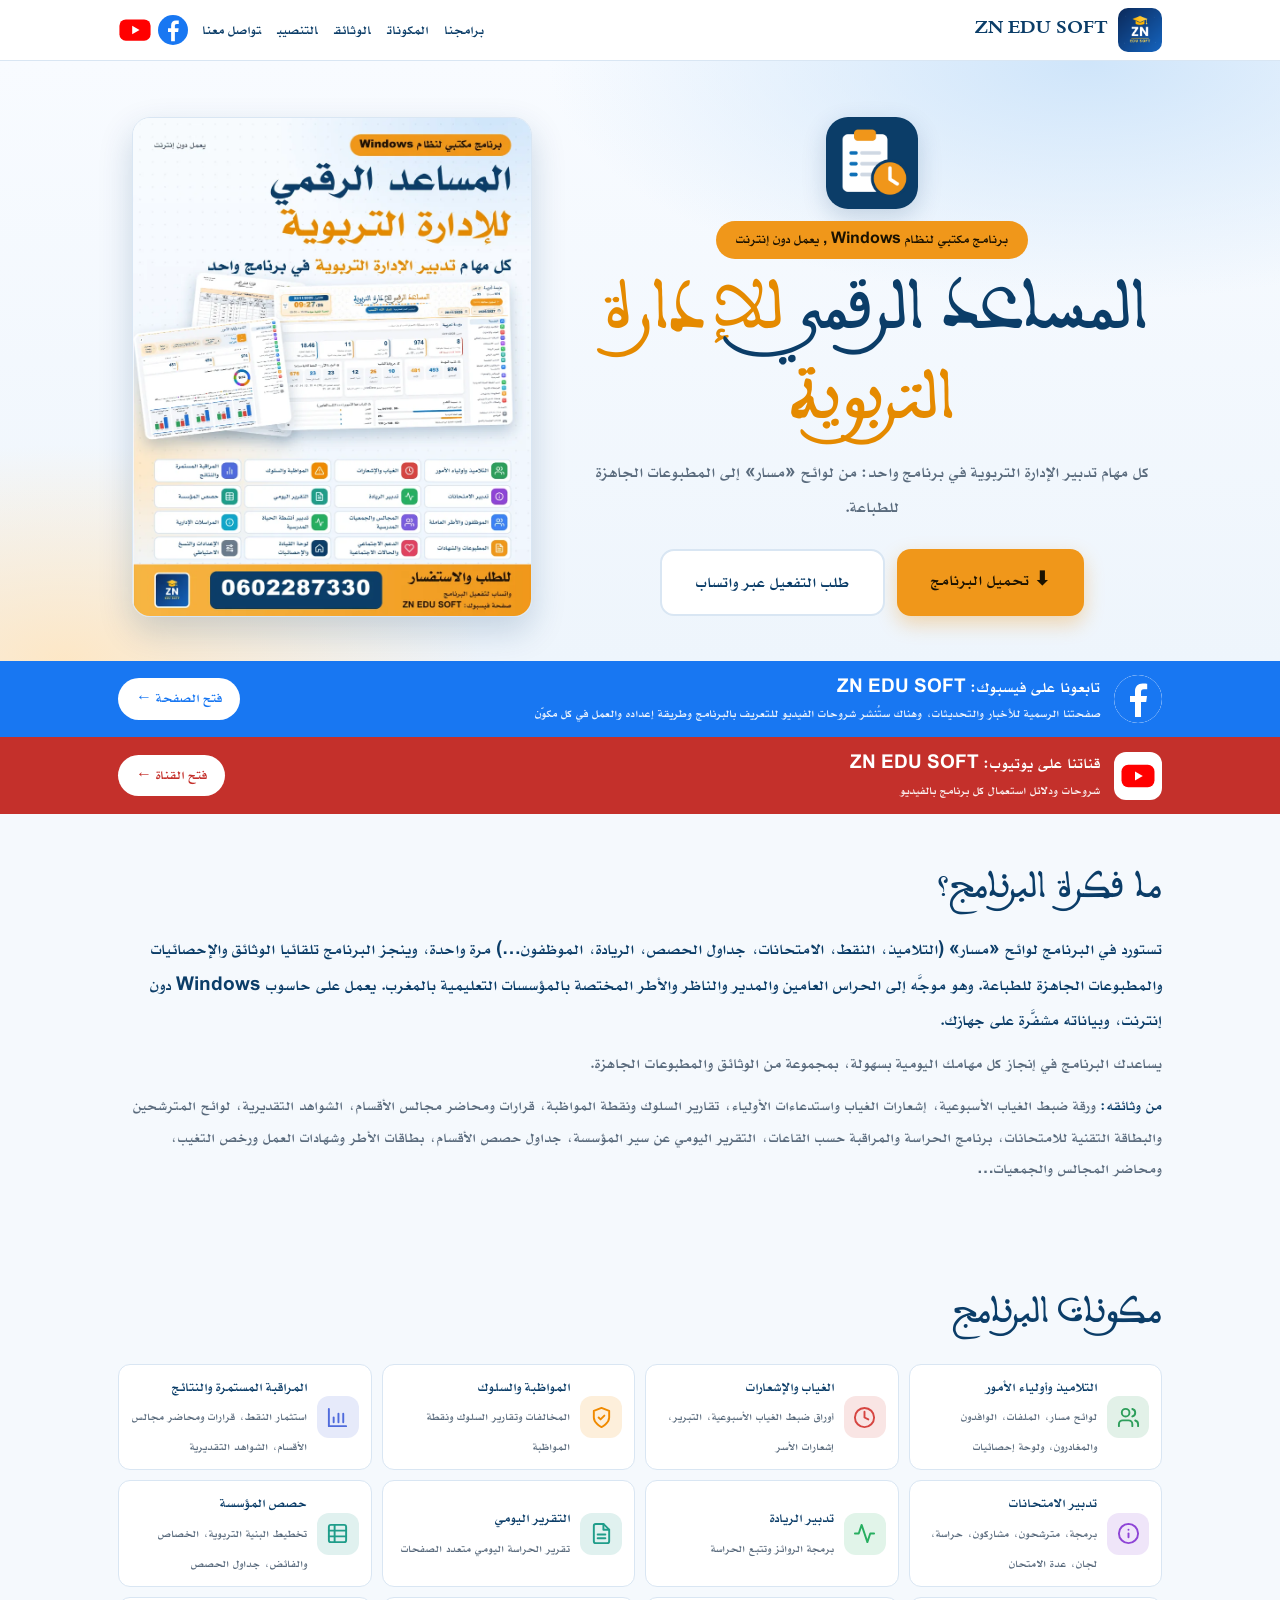
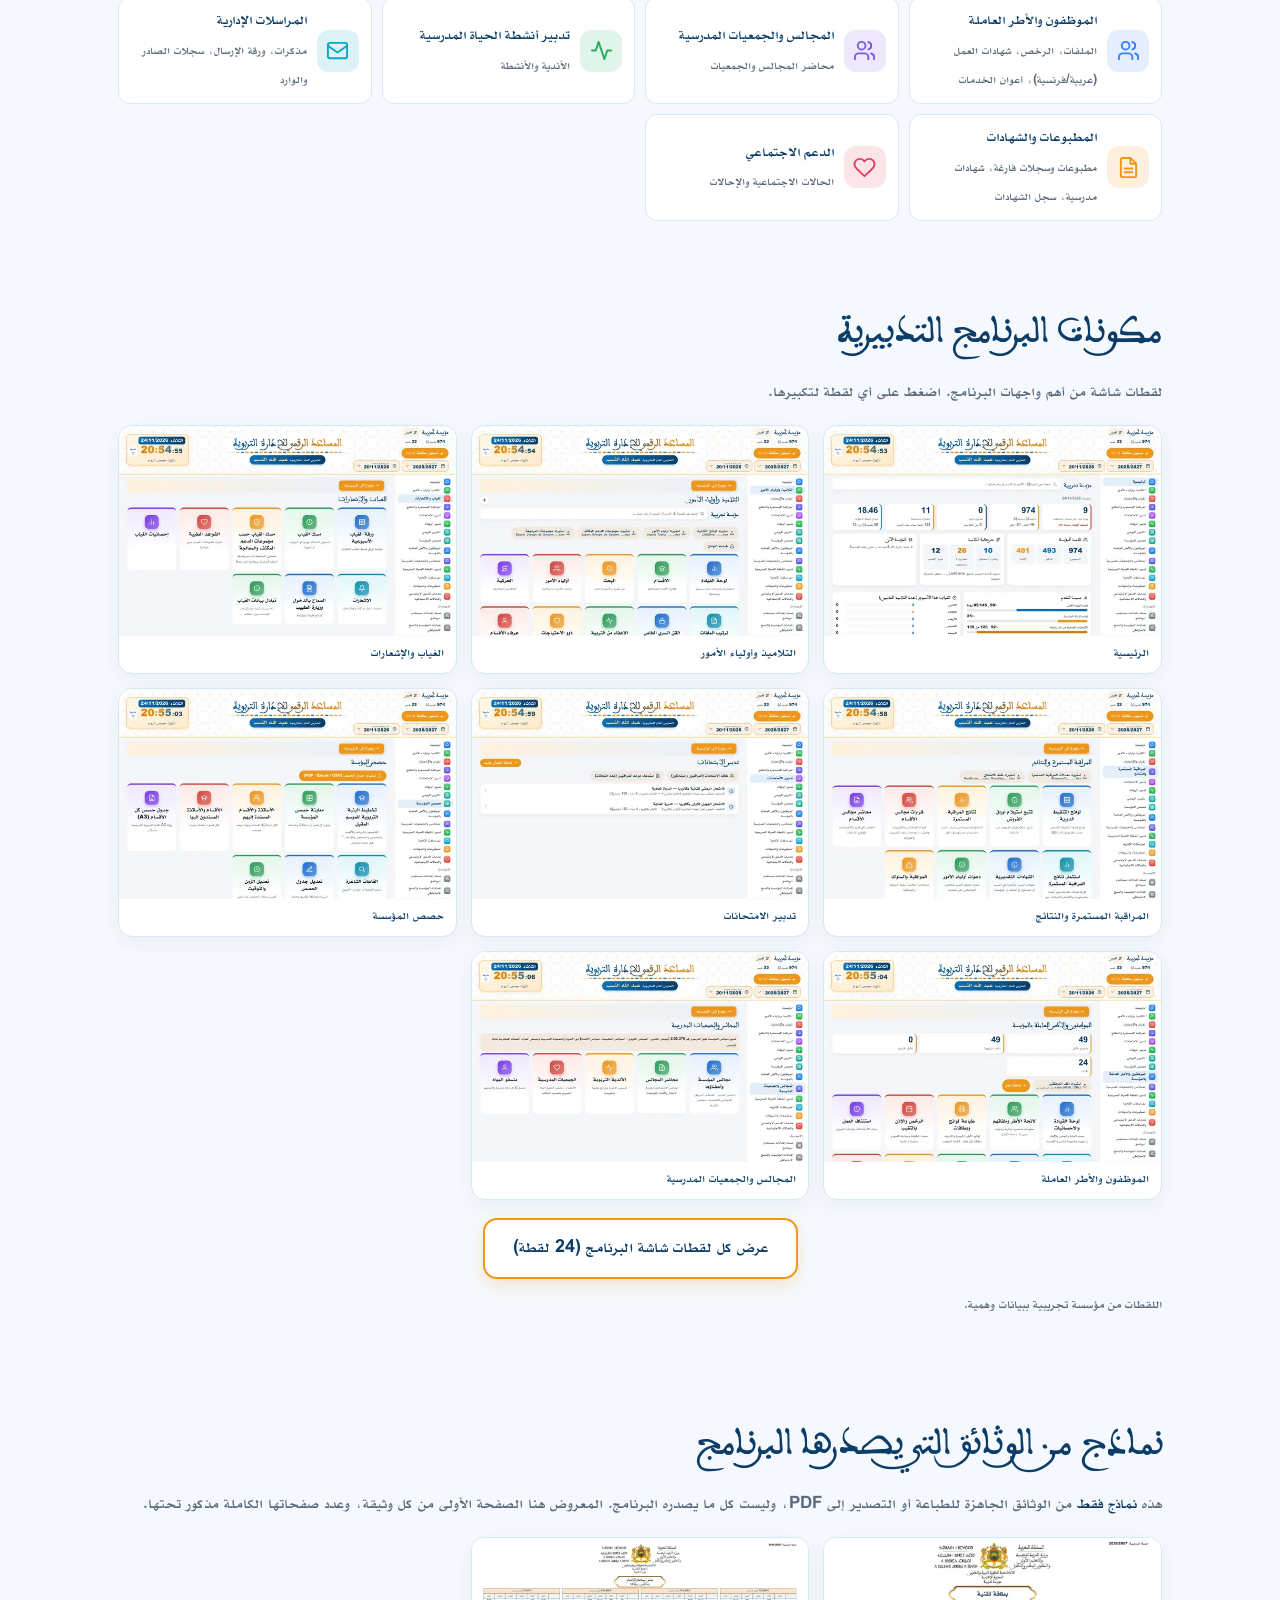
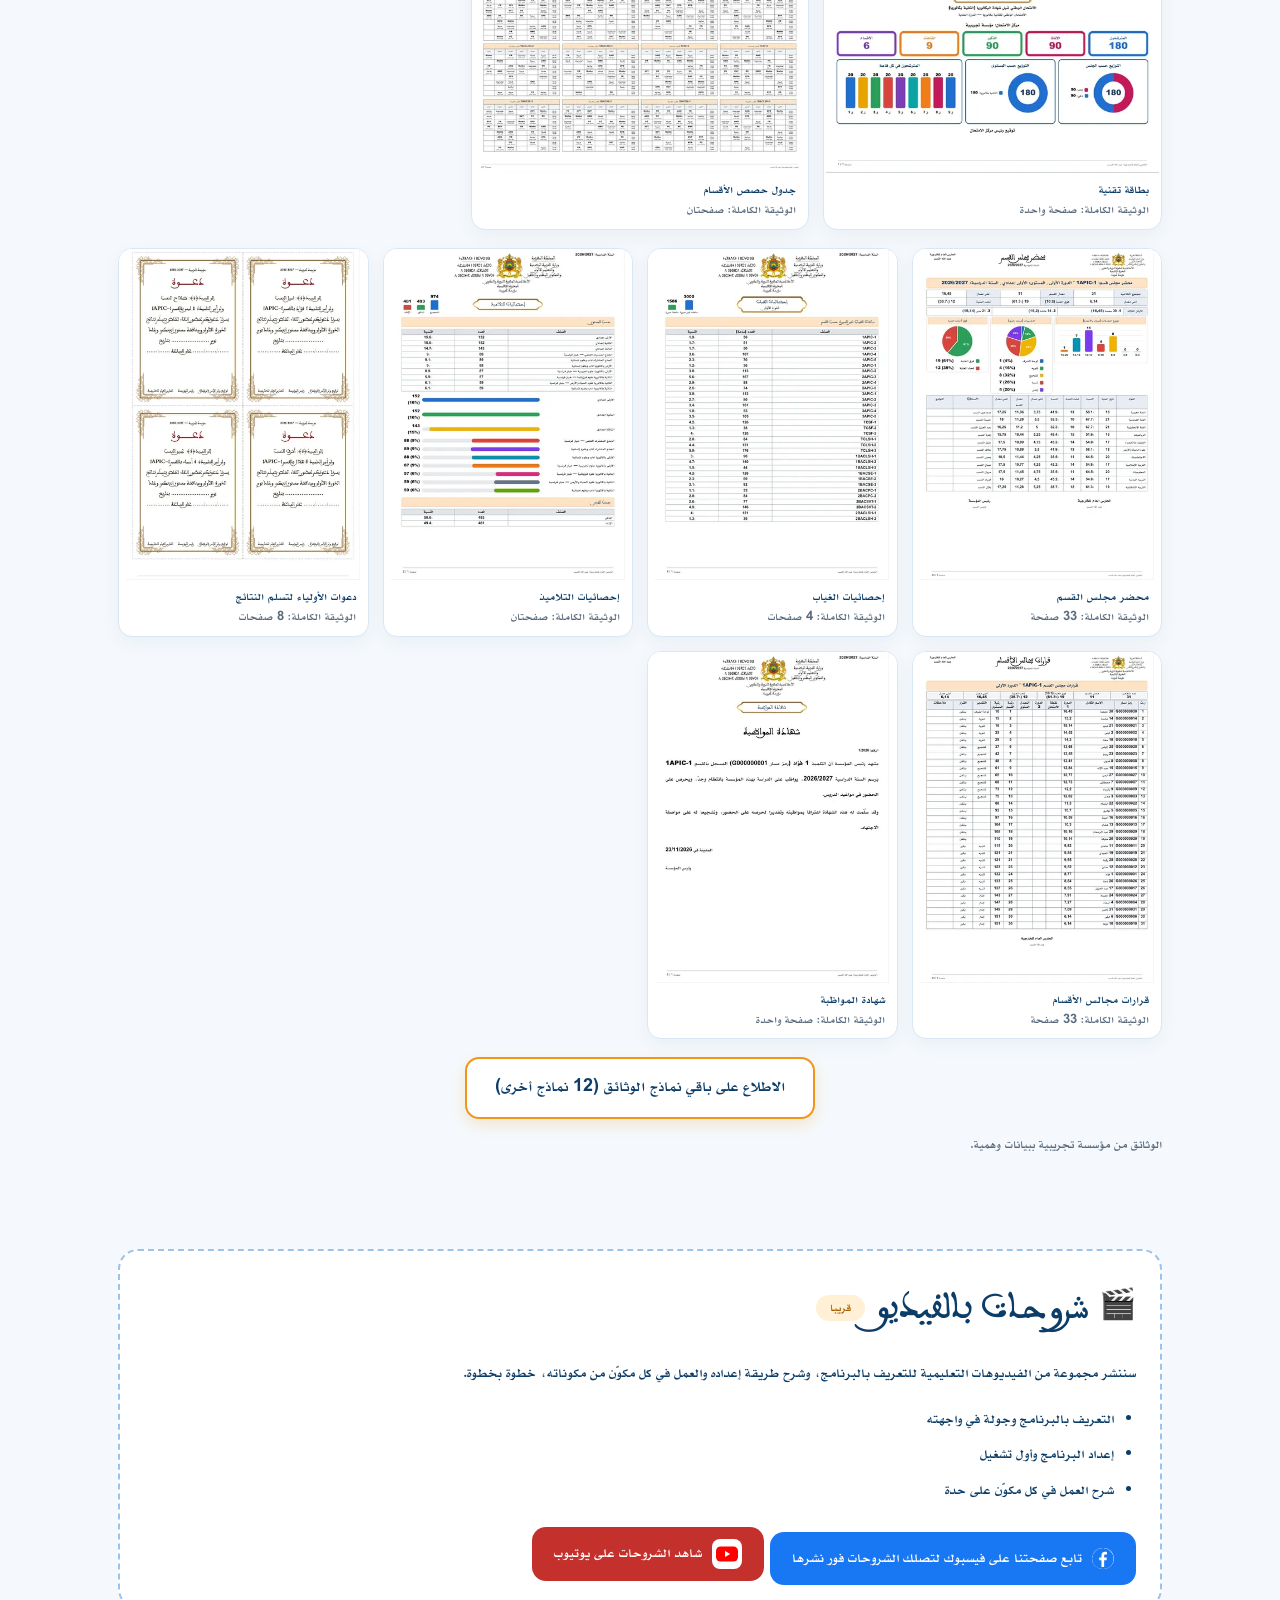
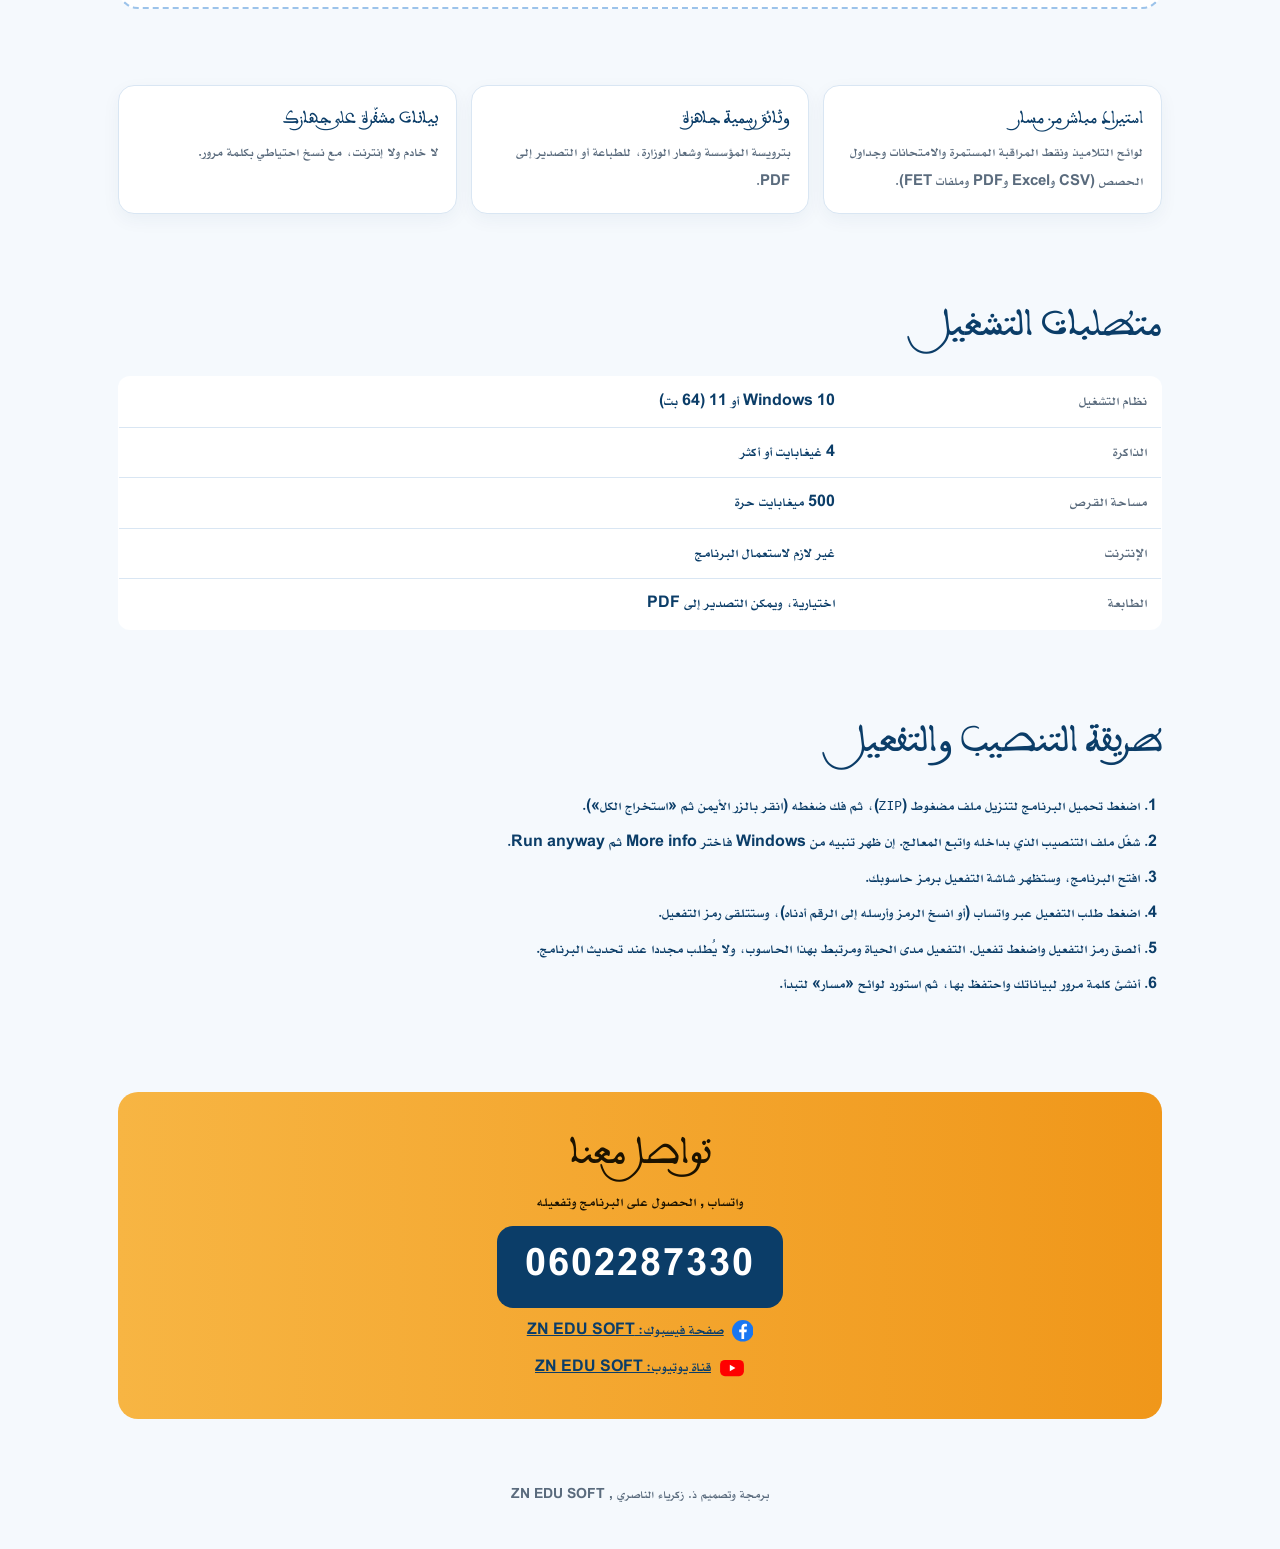
<file: gs-assistant/index.html>
<!doctype html><html lang="ar" dir="rtl"><head><meta charset="utf-8"><meta name="viewport" content="width=device-width,initial-scale=1">
<title>المساعد الرقمي للإدارة التربوية</title>
<meta name="description" content="برنامج مكتبي لنظام Windows للحارس العام والإدارة التربوية: التلاميذ، الغياب، النتائج، الامتحانات، الموظفون والمراسلات.">
<link rel="stylesheet" href="site.css"></head><body>
<header class="nav"><div class="wrap"><a class="brand" href="../"><img src="../assets/logo.png" alt="ZN EDU SOFT">ZN EDU SOFT</a><nav><a href="../">برامجنا</a><a href="#components">المكونات</a><a href="#docs">الوثائق</a><a href="#install">التنصيب</a><a href="#contact">تواصل معنا</a><a class="navfb" href="https://www.facebook.com/ZN.EDU.SOFT" target="_blank" rel="noopener" aria-label="فيسبوك"><svg class="fb" viewBox="0 0 24 24" aria-hidden="true"><circle cx="12" cy="12" r="12" fill="#1877f2"/><path fill="#fff" d="M13.5 21v-7.5h2.6l.4-3h-3V8.6c0-.9.3-1.5 1.5-1.5h1.6V4.4c-.3 0-1.2-.1-2.3-.1-2.3 0-3.8 1.4-3.8 3.9v2.3H8v3h2.5V21z"/></svg></a><a class="navfb" href="https://www.youtube.com/@ZNEDUSOFT" target="_blank" rel="noopener" aria-label="يوتيوب"><svg class="yt" viewBox="0 0 24 24" aria-hidden="true"><rect x="1" y="4.5" width="22" height="15" rx="4.5" fill="#f00"/><path fill="#fff" d="M10 9l5.2 3-5.2 3z"/></svg></a></nav></div></header>
<div class="hero"><div class="wrap hero2"><div><img src="icon.png" alt="" style="width:92px;border-radius:22px;box-shadow:0 8px 24px #0b3d6830"><br><span class="pill">برنامج مكتبي لنظام Windows · يعمل دون إنترنت</span>
<h1>المساعد الرقمي <em>للإدارة التربوية</em></h1><p>كل مهام تدبير الإدارة التربوية في برنامج واحد: من لوائح «مسار» إلى المطبوعات الجاهزة للطباعة.</p>
<div class="row"><a class="btn" href="https://github.com/ZNEDUSOFT/gs-assistant/releases/latest/download/GS-Assistant-Setup.zip">⬇ تحميل البرنامج</a><a class="btn sec" href="https://wa.me/212602287330">طلب التفعيل عبر واتساب</a></div><div><a class="ver" id="ver" data-repo="ZNEDUSOFT/gs-assistant" hidden></a></div></div>
<a class="hposter" href="screenshots/00-poster.webp" data-z><img src="screenshots/00-poster.webp" width="900" height="1125" alt="ملصق البرنامج"></a></div></div>
<div class="fbbar"><div class="wrap"><a href="https://www.facebook.com/ZN.EDU.SOFT" target="_blank" rel="noopener"><svg class="fb" viewBox="0 0 24 24" aria-hidden="true"><circle cx="12" cy="12" r="12" fill="#1877f2"/><path fill="#fff" d="M13.5 21v-7.5h2.6l.4-3h-3V8.6c0-.9.3-1.5 1.5-1.5h1.6V4.4c-.3 0-1.2-.1-2.3-.1-2.3 0-3.8 1.4-3.8 3.9v2.3H8v3h2.5V21z"/></svg><span><b>تابعونا على فيسبوك: ZN EDU SOFT</b><small>صفحتنا الرسمية للأخبار والتحديثات، وهناك ستُنشر شروحات الفيديو للتعريف بالبرنامج وطريقة إعداده والعمل في كل مكوّن</small></span><em>فتح الصفحة ←</em></a></div></div><div class="ytbar"><div class="wrap"><a href="https://www.youtube.com/@ZNEDUSOFT" target="_blank" rel="noopener"><svg class="yt" viewBox="0 0 24 24" aria-hidden="true"><rect x="1" y="4.5" width="22" height="15" rx="4.5" fill="#f00"/><path fill="#fff" d="M10 9l5.2 3-5.2 3z"/></svg><span><b>قناتنا على يوتيوب: ZN EDU SOFT</b><small>شروحات ودلائل استعمال كل برنامج بالفيديو</small></span><em>فتح القناة ←</em></a></div></div>
<main class="wrap">
<section id="idea"><h2>ما فكرة البرنامج؟</h2><p class="lead" style="font-size:19px;color:var(--ink)">تستورد في البرنامج لوائح «مسار» (التلاميذ، النقط، الامتحانات، جداول الحصص، الريادة، الموظفون…) <b>مرة واحدة</b>، وينجز البرنامج تلقائيا <b>الوثائق والإحصائيات والمطبوعات الجاهزة للطباعة</b>. وهو موجَّه إلى الحراس العامين والمدير والناظر والأطر المختصة بالمؤسسات التعليمية بالمغرب. يعمل على حاسوب Windows دون إنترنت، وبياناته مشفَّرة على جهازك.</p>
<p class="lead" style="font-size:18px">يساعدك البرنامج في إنجاز كل مهامك اليومية بسهولة، بمجموعة من الوثائق والمطبوعات الجاهزة.</p>
<p class="lead"><b>من وثائقه:</b> ورقة ضبط الغياب الأسبوعية، إشعارات الغياب واستدعاءات الأولياء، تقارير السلوك ونقطة المواظبة، قرارات ومحاضر مجالس الأقسام، الشواهد التقديرية، لوائح المترشحين والبطاقة التقنية للامتحانات، برنامج الحراسة والمراقبة حسب القاعات، التقرير اليومي عن سير المؤسسة، جداول حصص الأقسام، بطاقات الأطر وشهادات العمل ورخص التغيب، ومحاضر المجالس والجمعيات…</p></section>
<section><h2>مكونات البرنامج</h2><div class="mods"><div><i style="--c:#2e9e5b"><svg viewBox="0 0 24 24"><path d="M16 21v-2a4 4 0 0 0-4-4H6a4 4 0 0 0-4 4v2"/><circle cx="9" cy="7" r="4"/><path d="M22 21v-2a4 4 0 0 0-3-3.87"/><path d="M16 3.13a4 4 0 0 1 0 7.75"/></svg></i><span><b>التلاميذ وأولياء الأمور</b><br><small style="color:#5a6b7d;font-weight:400">لوائح مسار، الملفات، الوافدون والمغادرون، ولوحة إحصائيات</small></span></div><div><i style="--c:#d64541"><svg viewBox="0 0 24 24"><circle cx="12" cy="12" r="10"/><path d="M12 6v6l4 2"/></svg></i><span><b>الغياب والإشعارات</b><br><small style="color:#5a6b7d;font-weight:400">أوراق ضبط الغياب الأسبوعية، التبرير، إشعارات الأسر</small></span></div><div><i style="--c:#f08a00"><svg viewBox="0 0 24 24"><path d="M12 22s8-4 8-10V5l-8-3-8 3v7c0 6 8 10 8 10z"/><path d="m9 12 2 2 4-4"/></svg></i><span><b>المواظبة والسلوك</b><br><small style="color:#5a6b7d;font-weight:400">المخالفات وتقارير السلوك ونقطة المواظبة</small></span></div><div><i style="--c:#4f6bdc"><svg viewBox="0 0 24 24"><path d="M3 3v18h18"/><path d="M8 17v-5"/><path d="M13 17V8"/><path d="M18 17v-9"/></svg></i><span><b>المراقبة المستمرة والنتائج</b><br><small style="color:#5a6b7d;font-weight:400">استثمار النقط، قرارات ومحاضر مجالس الأقسام، الشواهد التقديرية</small></span></div><div><i style="--c:#8e44d6"><svg viewBox="0 0 24 24"><circle cx="12" cy="12" r="10"/><path d="M12 16v-4"/><path d="M12 8h.01"/></svg></i><span><b>تدبير الامتحانات</b><br><small style="color:#5a6b7d;font-weight:400">برمجة، مترشحون، مشاركون، حراسة، لجان، عدة الامتحان</small></span></div><div><i style="--c:#27ae60"><svg viewBox="0 0 24 24"><path d="M22 12h-4l-3 9L9 3l-3 9H2"/></svg></i><span><b>تدبير الريادة</b><br><small style="color:#5a6b7d;font-weight:400">برمجة الروائز وتتبع الحراسة</small></span></div><div><i style="--c:#1f9d8a"><svg viewBox="0 0 24 24"><path d="M14 2H6a2 2 0 0 0-2 2v16a2 2 0 0 0 2 2h12a2 2 0 0 0 2-2V8z"/><path d="M14 2v6h6"/><path d="M16 13H8"/><path d="M16 17H8"/></svg></i><span><b>التقرير اليومي</b><br><small style="color:#5a6b7d;font-weight:400">تقرير الحراسة اليومي متعدد الصفحات</small></span></div><div><i style="--c:#1f9d8a"><svg viewBox="0 0 24 24"><rect x="3" y="3" width="18" height="18" rx="2"/><path d="M3 9h18M3 15h18M9 3v18"/></svg></i><span><b>حصص المؤسسة</b><br><small style="color:#5a6b7d;font-weight:400">تخطيط البنية التربوية، الخصاص والفائض، جداول الحصص</small></span></div><div><i style="--c:#3b82f6"><svg viewBox="0 0 24 24"><path d="M16 21v-2a4 4 0 0 0-4-4H6a4 4 0 0 0-4 4v2"/><circle cx="9" cy="7" r="4"/><path d="M22 21v-2a4 4 0 0 0-3-3.87"/><path d="M16 3.13a4 4 0 0 1 0 7.75"/></svg></i><span><b>الموظفون والأطر العاملة</b><br><small style="color:#5a6b7d;font-weight:400">الملفات، الرخص، شهادات العمل (عربية/فرنسية)، أعوان الخدمات</small></span></div><div><i style="--c:#7c5ce0"><svg viewBox="0 0 24 24"><path d="M16 21v-2a4 4 0 0 0-4-4H6a4 4 0 0 0-4 4v2"/><circle cx="9" cy="7" r="4"/><path d="M22 21v-2a4 4 0 0 0-3-3.87"/><path d="M16 3.13a4 4 0 0 1 0 7.75"/></svg></i><span><b>المجالس والجمعيات المدرسية</b><br><small style="color:#5a6b7d;font-weight:400">محاضر المجالس والجمعيات</small></span></div><div><i style="--c:#27ae60"><svg viewBox="0 0 24 24"><path d="M22 12h-4l-3 9L9 3l-3 9H2"/></svg></i><span><b>تدبير أنشطة الحياة المدرسية</b><br><small style="color:#5a6b7d;font-weight:400">الأندية والأنشطة</small></span></div><div><i style="--c:#0ea5c9"><svg viewBox="0 0 24 24"><rect x="2" y="4" width="20" height="16" rx="2"/><path d="m22 7-10 7L2 7"/></svg></i><span><b>المراسلات الإدارية</b><br><small style="color:#5a6b7d;font-weight:400">مذكرات، ورقة الإرسال، سجلات الصادر والوارد</small></span></div><div><i style="--c:#f0971a"><svg viewBox="0 0 24 24"><path d="M14 2H6a2 2 0 0 0-2 2v16a2 2 0 0 0 2 2h12a2 2 0 0 0 2-2V8z"/><path d="M14 2v6h6"/><path d="M16 13H8"/><path d="M16 17H8"/></svg></i><span><b>المطبوعات والشهادات</b><br><small style="color:#5a6b7d;font-weight:400">مطبوعات وسجلات فارغة، شهادات مدرسية، سجل الشهادات</small></span></div><div><i style="--c:#e0425f"><svg viewBox="0 0 24 24"><path d="M20.8 4.6a5.5 5.5 0 0 0-7.8 0L12 5.7l-1-1.1a5.5 5.5 0 0 0-7.8 7.8l1 1.1L12 21l7.8-7.5 1-1.1a5.5 5.5 0 0 0 0-7.8z"/></svg></i><span><b>الدعم الاجتماعي</b><br><small style="color:#5a6b7d;font-weight:400">الحالات الاجتماعية والإحالات</small></span></div></div></section>
<section id="components"><h2>مكونات البرنامج التدبيرية</h2><p class="lead">لقطات شاشة من أهم واجهات البرنامج. اضغط على أي لقطة لتكبيرها.</p><div class="shots"><a href="modules/01-home.webp" data-z="m" data-cap="الرئيسية"><img src="modules/t/01-home.webp" width="640" height="400" decoding="async" loading="lazy" alt="الرئيسية"><small>الرئيسية</small></a><a href="modules/02-students.webp" data-z="m" data-cap="التلاميذ وأولياء الأمور"><img src="modules/t/02-students.webp" width="640" height="400" decoding="async" loading="lazy" alt="التلاميذ وأولياء الأمور"><small>التلاميذ وأولياء الأمور</small></a><a href="modules/03-absence.webp" data-z="m" data-cap="الغياب والإشعارات"><img src="modules/t/03-absence.webp" width="640" height="400" decoding="async" loading="lazy" alt="الغياب والإشعارات"><small>الغياب والإشعارات</small></a><a hidden class="more" href="modules/04-conduct.webp" data-z="m" data-cap="المواظبة والسلوك"><img data-src="modules/t/04-conduct.webp" width="640" height="400" decoding="async" loading="lazy" alt="المواظبة والسلوك"><small>المواظبة والسلوك</small></a><a href="modules/05-assess.webp" data-z="m" data-cap="المراقبة المستمرة والنتائج"><img src="modules/t/05-assess.webp" width="640" height="400" decoding="async" loading="lazy" alt="المراقبة المستمرة والنتائج"><small>المراقبة المستمرة والنتائج</small></a><a href="modules/06-exams.webp" data-z="m" data-cap="تدبير الامتحانات"><img src="modules/t/06-exams.webp" width="640" height="400" decoding="async" loading="lazy" alt="تدبير الامتحانات"><small>تدبير الامتحانات</small></a><a hidden class="more" href="modules/07-riyada.webp" data-z="m" data-cap="تدبير الريادة"><img data-src="modules/t/07-riyada.webp" width="640" height="400" decoding="async" loading="lazy" alt="تدبير الريادة"><small>تدبير الريادة</small></a><a hidden class="more" href="modules/08-daily.webp" data-z="m" data-cap="التقرير اليومي"><img data-src="modules/t/08-daily.webp" width="640" height="400" decoding="async" loading="lazy" alt="التقرير اليومي"><small>التقرير اليومي</small></a><a href="modules/09-timetable.webp" data-z="m" data-cap="حصص المؤسسة"><img src="modules/t/09-timetable.webp" width="640" height="400" decoding="async" loading="lazy" alt="حصص المؤسسة"><small>حصص المؤسسة</small></a><a href="modules/10-hr.webp" data-z="m" data-cap="الموظفون والأطر العاملة"><img src="modules/t/10-hr.webp" width="640" height="400" decoding="async" loading="lazy" alt="الموظفون والأطر العاملة"><small>الموظفون والأطر العاملة</small></a><a hidden class="more" href="modules/11-staffatt.webp" data-z="m" data-cap="مواظبة الموظفين"><img data-src="modules/t/11-staffatt.webp" width="640" height="400" decoding="async" loading="lazy" alt="مواظبة الموظفين"><small>مواظبة الموظفين</small></a><a href="modules/12-councils.webp" data-z="m" data-cap="المجالس والجمعيات المدرسية"><img src="modules/t/12-councils.webp" width="640" height="400" decoding="async" loading="lazy" alt="المجالس والجمعيات المدرسية"><small>المجالس والجمعيات المدرسية</small></a><a hidden class="more" href="modules/13-life.webp" data-z="m" data-cap="تدبير أنشطة الحياة المدرسية"><img data-src="modules/t/13-life.webp" width="640" height="400" decoding="async" loading="lazy" alt="تدبير أنشطة الحياة المدرسية"><small>تدبير أنشطة الحياة المدرسية</small></a><a hidden class="more" href="modules/14-letters.webp" data-z="m" data-cap="المراسلات الإدارية"><img data-src="modules/t/14-letters.webp" width="640" height="400" decoding="async" loading="lazy" alt="المراسلات الإدارية"><small>المراسلات الإدارية</small></a><a hidden class="more" href="modules/15-forms.webp" data-z="m" data-cap="المطبوعات والشهادات"><img data-src="modules/t/15-forms.webp" width="640" height="400" decoding="async" loading="lazy" alt="المطبوعات والشهادات"><small>المطبوعات والشهادات</small></a><a hidden class="more" href="modules/16-social.webp" data-z="m" data-cap="الدعم الاجتماعي والحالات الاجتماعية"><img data-src="modules/t/16-social.webp" width="640" height="400" decoding="async" loading="lazy" alt="الدعم الاجتماعي والحالات الاجتماعية"><small>الدعم الاجتماعي والحالات الاجتماعية</small></a><a hidden class="more" href="modules/17-gs-settings.webp" data-z="m" data-cap="إعدادات مستخدم البرنامج"><img data-src="modules/t/17-gs-settings.webp" width="640" height="400" decoding="async" loading="lazy" alt="إعدادات مستخدم البرنامج"><small>إعدادات مستخدم البرنامج</small></a><a hidden class="more" href="modules/18-settings.webp" data-z="m" data-cap="إعدادات المؤسسة والنسخ الاحتياطي"><img data-src="modules/t/18-settings.webp" width="640" height="400" decoding="async" loading="lazy" alt="إعدادات المؤسسة والنسخ الاحتياطي"><small>إعدادات المؤسسة والنسخ الاحتياطي</small></a><a hidden class="more" href="modules/19-review.webp" data-z="m" data-cap="المراجعة والتدقيق"><img data-src="modules/t/19-review.webp" width="640" height="400" decoding="async" loading="lazy" alt="المراجعة والتدقيق"><small>المراجعة والتدقيق</small></a><a hidden class="more" href="modules/20-veille.webp" data-z="m" data-cap="خلية اليقظة"><img data-src="modules/t/20-veille.webp" width="640" height="400" decoding="async" loading="lazy" alt="خلية اليقظة"><small>خلية اليقظة</small></a><a hidden class="more" href="modules/21-destinies.webp" data-z="m" data-cap="مآل التلاميذ"><img data-src="modules/t/21-destinies.webp" width="640" height="400" decoding="async" loading="lazy" alt="مآل التلاميذ"><small>مآل التلاميذ</small></a><a hidden class="more" href="modules/22-referrals.webp" data-z="m" data-cap="الإحالات"><img data-src="modules/t/22-referrals.webp" width="640" height="400" decoding="async" loading="lazy" alt="الإحالات"><small>الإحالات</small></a><a hidden class="more" href="modules/23-clubs.webp" data-z="m" data-cap="المجالات والأندية"><img data-src="modules/t/23-clubs.webp" width="640" height="400" decoding="async" loading="lazy" alt="المجالات والأندية"><small>المجالات والأندية</small></a><a hidden class="more" href="modules/24-staff.webp" data-z="m" data-cap="أطر الامتحانات"><img data-src="modules/t/24-staff.webp" width="640" height="400" decoding="async" loading="lazy" alt="أطر الامتحانات"><small>أطر الامتحانات</small></a></div><div class="morebar"><button class="morebtn" type="button" data-target="components" data-open="عرض كل لقطات شاشة البرنامج (24 لقطة)" data-close="إخفاء اللقطات الإضافية">عرض كل لقطات شاشة البرنامج (24 لقطة)</button></div><p class="note">اللقطات من مؤسسة تجريبية ببيانات وهمية.</p></section>
<section id="docs"><h2>نماذج من الوثائق التي يصدرها البرنامج</h2><p class="lead">هذه <b>نماذج فقط</b> من الوثائق الجاهزة للطباعة أو التصدير إلى PDF، وليست كل ما يصدره البرنامج. المعروض هنا الصفحة الأولى من كل وثيقة، وعدد صفحاتها الكاملة مذكور تحتها.</p><div class="docs land"><a href="docs/doc-19.webp" data-z="d" data-cap="بطاقة تقنية"><span class="dimg"><img src="docs/t/doc-19.webp" width="560" height="396" decoding="async" loading="lazy" alt="بطاقة تقنية"></span><small>بطاقة تقنية<em>الوثيقة الكاملة: صفحة واحدة</em></small></a><a href="docs/doc-14.webp" data-z="d" data-cap="جدول حصص الأقسام"><span class="dimg"><img src="docs/t/doc-14.webp" width="560" height="396" decoding="async" loading="lazy" alt="جدول حصص الأقسام"></span><small>جدول حصص الأقسام<em>الوثيقة الكاملة: صفحتان</em></small></a><a hidden class="more" href="docs/doc-03.webp" data-z="d" data-cap="إشعار بالغياب"><span class="dimg"><img data-src="docs/t/doc-03.webp" width="560" height="396" decoding="async" loading="lazy" alt="إشعار بالغياب"></span><small>إشعار بالغياب<em>الوثيقة الكاملة: 11 صفحة</em></small></a><a hidden class="more" href="docs/doc-07.webp" data-z="d" data-cap="سجل المخالفات"><span class="dimg"><img data-src="docs/t/doc-07.webp" width="560" height="396" decoding="async" loading="lazy" alt="سجل المخالفات"></span><small>سجل المخالفات<em>الوثيقة الكاملة: 3 صفحات</em></small></a><a hidden class="more" href="docs/doc-16.webp" data-z="d" data-cap="طلب رخصة أو إذن بالتغيب"><span class="dimg"><img data-src="docs/t/doc-16.webp" width="560" height="396" decoding="async" loading="lazy" alt="طلب رخصة أو إذن بالتغيب"></span><small>طلب رخصة أو إذن بالتغيب<em>الوثيقة الكاملة: صفحة واحدة</em></small></a></div><div class="docs"><a href="docs/doc-10.webp" data-z="d" data-cap="محضر مجلس القسم"><span class="dimg"><img src="docs/t/doc-10.webp" width="420" height="594" decoding="async" loading="lazy" alt="محضر مجلس القسم"></span><small>محضر مجلس القسم<em>الوثيقة الكاملة: 33 صفحة</em></small></a><a href="docs/doc-05.webp" data-z="d" data-cap="إحصائيات الغياب"><span class="dimg"><img src="docs/t/doc-05.webp" width="420" height="594" decoding="async" loading="lazy" alt="إحصائيات الغياب"></span><small>إحصائيات الغياب<em>الوثيقة الكاملة: 4 صفحات</em></small></a><a href="docs/doc-20.webp" data-z="d" data-cap="إحصائيات التلاميذ"><span class="dimg"><img src="docs/t/doc-20.webp" width="420" height="594" decoding="async" loading="lazy" alt="إحصائيات التلاميذ"></span><small>إحصائيات التلاميذ<em>الوثيقة الكاملة: صفحتان</em></small></a><a href="docs/doc-12.webp" data-z="d" data-cap="دعوات الأولياء لتسلم النتائج"><span class="dimg"><img src="docs/t/doc-12.webp" width="420" height="594" decoding="async" loading="lazy" alt="دعوات الأولياء لتسلم النتائج"></span><small>دعوات الأولياء لتسلم النتائج<em>الوثيقة الكاملة: 8 صفحات</em></small></a><a href="docs/doc-11.webp" data-z="d" data-cap="قرارات مجالس الأقسام"><span class="dimg"><img src="docs/t/doc-11.webp" width="420" height="594" decoding="async" loading="lazy" alt="قرارات مجالس الأقسام"></span><small>قرارات مجالس الأقسام<em>الوثيقة الكاملة: 33 صفحة</em></small></a><a href="docs/doc-08.webp" data-z="d" data-cap="شهادة المواظبة"><span class="dimg"><img src="docs/t/doc-08.webp" width="420" height="594" decoding="async" loading="lazy" alt="شهادة المواظبة"></span><small>شهادة المواظبة<em>الوثيقة الكاملة: صفحة واحدة</em></small></a><a hidden class="more" href="docs/doc-01.webp" data-z="d" data-cap="تقرير سلوك تلميذ(ة)"><span class="dimg"><img data-src="docs/t/doc-01.webp" width="420" height="594" decoding="async" loading="lazy" alt="تقرير سلوك تلميذ(ة)"></span><small>تقرير سلوك تلميذ(ة)<em>الوثيقة الكاملة: صفحة واحدة</em></small></a><a hidden class="more" href="docs/doc-02.webp" data-z="d" data-cap="استدعاء ولي الأمر"><span class="dimg"><img data-src="docs/t/doc-02.webp" width="420" height="594" decoding="async" loading="lazy" alt="استدعاء ولي الأمر"></span><small>استدعاء ولي الأمر<em>الوثيقة الكاملة: صفحة واحدة</em></small></a><a hidden class="more" href="docs/doc-04.webp" data-z="d" data-cap="ورقة ضبط الغياب الأسبوعية — القسم 1APIC-1"><span class="dimg"><img data-src="docs/t/doc-04.webp" width="420" height="594" decoding="async" loading="lazy" alt="ورقة ضبط الغياب الأسبوعية — القسم 1APIC-1"></span><small>ورقة ضبط الغياب الأسبوعية — القسم 1APIC-1<em>ورقة لكل قسم</em></small></a><a hidden class="more" href="docs/doc-06.webp" data-z="d" data-cap="نقطة المواظبة والسلوك — 1APIC-1"><span class="dimg"><img data-src="docs/t/doc-06.webp" width="420" height="594" decoding="async" loading="lazy" alt="نقطة المواظبة والسلوك — 1APIC-1"></span><small>نقطة المواظبة والسلوك — 1APIC-1<em>الوثيقة الكاملة: صفحة واحدة</em></small></a><a hidden class="more" href="docs/doc-09.webp" data-z="d" data-cap="أوراق السماح بالدخول"><span class="dimg"><img data-src="docs/t/doc-09.webp" width="420" height="594" decoding="async" loading="lazy" alt="أوراق السماح بالدخول"></span><small>أوراق السماح بالدخول<em>الوثيقة الكاملة: صفحة واحدة</em></small></a><a hidden class="more" href="docs/doc-13.webp" data-z="d" data-cap="التقرير اليومي عن سير المؤسسة"><span class="dimg"><img data-src="docs/t/doc-13.webp" width="420" height="594" decoding="async" loading="lazy" alt="التقرير اليومي عن سير المؤسسة"></span><small>التقرير اليومي عن سير المؤسسة<em>الوثيقة الكاملة: صفحتان</em></small></a><a hidden class="more" href="docs/doc-15.webp" data-z="d" data-cap="محضر اجتماع مجلس التدبير"><span class="dimg"><img data-src="docs/t/doc-15.webp" width="420" height="594" decoding="async" loading="lazy" alt="محضر اجتماع مجلس التدبير"></span><small>محضر اجتماع مجلس التدبير<em>الوثيقة الكاملة: صفحتان</em></small></a><a hidden class="more" href="docs/doc-17.webp" data-z="d" data-cap="بطاقات الأطر"><span class="dimg"><img data-src="docs/t/doc-17.webp" width="420" height="594" decoding="async" loading="lazy" alt="بطاقات الأطر"></span><small>بطاقات الأطر<em>الوثيقة الكاملة: 25 صفحة</em></small></a><a hidden class="more" href="docs/doc-18.webp" data-z="d" data-cap="برنامج المراقبة حسب القاعات"><span class="dimg"><img data-src="docs/t/doc-18.webp" width="420" height="594" decoding="async" loading="lazy" alt="برنامج المراقبة حسب القاعات"></span><small>برنامج المراقبة حسب القاعات<em>الوثيقة الكاملة: 6 صفحات</em></small></a></div><div class="morebar"><button class="morebtn" type="button" data-target="docs" data-open="الاطلاع على باقي نماذج الوثائق (12 نماذج أخرى)" data-close="إخفاء النماذج الإضافية">الاطلاع على باقي نماذج الوثائق (12 نماذج أخرى)</button></div><p class="note">الوثائق من مؤسسة تجريبية ببيانات وهمية.</p></section>
<section id="videos"><div class="vid"><div class="vh">🎬 <h2>شروحات بالفيديو</h2><span class="tag soon">قريبا</span></div><p>سننشر مجموعة من الفيديوهات التعليمية للتعريف بالبرنامج، وشرح <b>طريقة إعداده</b> و<b>العمل في كل مكوّن</b> من مكوناته، خطوة بخطوة.</p><ul><li>التعريف بالبرنامج وجولة في واجهته</li><li>إعداد البرنامج وأول تشغيل</li><li>شرح العمل في كل مكوّن على حدة</li></ul><a class="fbbtn" href="https://www.facebook.com/ZN.EDU.SOFT" target="_blank" rel="noopener"><svg class="fb" viewBox="0 0 24 24" aria-hidden="true"><circle cx="12" cy="12" r="12" fill="#1877f2"/><path fill="#fff" d="M13.5 21v-7.5h2.6l.4-3h-3V8.6c0-.9.3-1.5 1.5-1.5h1.6V4.4c-.3 0-1.2-.1-2.3-.1-2.3 0-3.8 1.4-3.8 3.9v2.3H8v3h2.5V21z"/></svg><span>تابع صفحتنا على فيسبوك لتصلك الشروحات فور نشرها</span></a><a class="ytbtn" href="https://www.youtube.com/@ZNEDUSOFT" target="_blank" rel="noopener"><svg class="yt" viewBox="0 0 24 24" aria-hidden="true"><rect x="1" y="4.5" width="22" height="15" rx="4.5" fill="#f00"/><path fill="#fff" d="M10 9l5.2 3-5.2 3z"/></svg><span>شاهد الشروحات على يوتيوب</span></a></div></section>
<section><div class="grid"><div class="card"><b>استيراد مباشر من مسار</b><span>لوائح التلاميذ ونقط المراقبة المستمرة والامتحانات وجداول الحصص (CSV وExcel وPDF وملفات FET).</span></div><div class="card"><b>وثائق رسمية جاهزة</b><span>بترويسة المؤسسة وشعار الوزارة، للطباعة أو التصدير إلى PDF.</span></div><div class="card"><b>بيانات مشفّرة على جهازك</b><span>لا خادم ولا إنترنت، مع نسخ احتياطي بكلمة مرور.</span></div></div></section>
<section><h2>متطلبات التشغيل</h2><table><tr><th>نظام التشغيل</th><td>Windows 10 أو 11 (64 بت)</td></tr><tr><th>الذاكرة</th><td>4 غيغابايت أو أكثر</td></tr><tr><th>مساحة القرص</th><td>500 ميغابايت حرة</td></tr><tr><th>الإنترنت</th><td>غير لازم لاستعمال البرنامج</td></tr><tr><th>الطابعة</th><td>اختيارية، ويمكن التصدير إلى PDF</td></tr></table></section>
<section id="install"><h2>طريقة التنصيب والتفعيل</h2><ol><li>اضغط <b>تحميل البرنامج</b> لتنزيل ملف مضغوط (<code>ZIP</code>)، ثم فك ضغطه (انقر بالزر الأيمن ثم «استخراج الكل»).</li><li>شغّل ملف التنصيب الذي بداخله واتبع المعالج. إن ظهر تنبيه من Windows فاختر <b>More info ثم Run anyway</b>.</li><li>افتح البرنامج، وستظهر شاشة التفعيل برمز حاسوبك.</li><li>اضغط <b>طلب التفعيل عبر واتساب</b> (أو انسخ الرمز وأرسله إلى الرقم أدناه)، وستتلقى رمز التفعيل.</li><li>ألصق رمز التفعيل واضغط <b>تفعيل</b>. التفعيل مدى الحياة ومرتبط بهذا الحاسوب، ولا يُطلب مجددا عند تحديث البرنامج.</li><li>أنشئ كلمة مرور لبياناتك واحتفظ بها، ثم استورد لوائح «مسار» لتبدأ.</li></ol></section>
<section id="whatsnew" hidden><h2>ما الجديد في الإصدارات؟</h2><div id="notes"></div></section>
<section id="contact"><div class="cta"><h2 style="margin:0;color:#1b1200">تواصل معنا</h2><div>واتساب · الحصول على البرنامج وتفعيله</div><a class="num" href="https://wa.me/212602287330">0602287330</a><div><a class="fbc" href="https://www.facebook.com/ZN.EDU.SOFT" target="_blank" rel="noopener"><svg class="fb" viewBox="0 0 24 24" aria-hidden="true"><circle cx="12" cy="12" r="12" fill="#1877f2"/><path fill="#fff" d="M13.5 21v-7.5h2.6l.4-3h-3V8.6c0-.9.3-1.5 1.5-1.5h1.6V4.4c-.3 0-1.2-.1-2.3-.1-2.3 0-3.8 1.4-3.8 3.9v2.3H8v3h2.5V21z"/></svg>صفحة فيسبوك: ZN EDU SOFT</a></div><div><a class="fbc" href="https://www.youtube.com/@ZNEDUSOFT" target="_blank" rel="noopener"><svg class="yt" viewBox="0 0 24 24" aria-hidden="true"><rect x="1" y="4.5" width="22" height="15" rx="4.5" fill="#f00"/><path fill="#fff" d="M10 9l5.2 3-5.2 3z"/></svg>قناة يوتيوب: ZN EDU SOFT</a></div></div></section>
</main><footer>برمجة وتصميم ذ. زكرياء الناصري · ZN EDU SOFT</footer>
<dialog id="dz"><button class="dx" aria-label="إغلاق">✕</button><button class="dn dp" aria-label="السابق">›</button><figure><img id="di" alt=""><figcaption id="dc"></figcaption></figure><button class="dn dnx" aria-label="التالي">‹</button></dialog>
<script>
const d=document.getElementById('dz'),im=document.getElementById('di'),cp=document.getElementById('dc');
let grp=[],k=0;
function show(){const a=grp[k];im.src=a.href;cp.textContent=a.dataset.cap||'';}
document.querySelectorAll('a[data-z]').forEach(a=>a.addEventListener('click',e=>{e.preventDefault();const g=a.dataset.z;grp=[...document.querySelectorAll('a[data-z="'+g+'"]')].filter(x=>!x.hidden);k=grp.indexOf(a);cp.textContent='';show();d.showModal();d.querySelectorAll('.dn').forEach(b=>b.style.display=grp.length>1?'':'none')}));
function go(n){k=(k+n+grp.length)%grp.length;show()}
d.querySelector('.dp').onclick=e=>{e.stopPropagation();go(-1)};d.querySelector('.dnx').onclick=e=>{e.stopPropagation();go(1)};
d.querySelector('.dx').onclick=()=>d.close();
d.addEventListener('click',e=>{if(e.target===d||e.target.tagName==='FIGURE')d.close()});
d.addEventListener('keydown',e=>{if(e.key==='ArrowLeft')go(1);if(e.key==='ArrowRight')go(-1)});
document.querySelectorAll('.morebtn').forEach(btn=>btn.addEventListener('click',()=>{const sec=document.getElementById(btn.dataset.target),open=btn.dataset.state!=='open';
sec.querySelectorAll('a.more').forEach(a=>{a.hidden=!open;if(open){const i=a.querySelector('img');if(i&&i.dataset.src){i.src=i.dataset.src;i.removeAttribute('data-src')}}});
btn.dataset.state=open?'open':'';btn.textContent=open?btn.dataset.close:btn.dataset.open;if(!open)sec.scrollIntoView({behavior:'smooth'})}));
</script>
<script src="../assets/version.js" defer></script>
</body></html>
</file>
<file: assets/site.css>
@font-face{font-family:Samir;src:url(SamirKhouaja.ttf)}
@font-face{font-family:Mohanad;font-weight:100 900;src:url(AlMohanad-Bold.ttf)}
:root{--bg:#f5f9fd;--ink:#0b3d68;--mut:#5a6b7d;--card:#fff;--line:#d9e6f3;--acc:#f0971a;--acc2:#e58a00;--blue:#1d6fb8}
*{box-sizing:border-box}html{scroll-behavior:smooth}
body{margin:0;background:var(--bg);color:var(--ink);font-family:Mohanad,"Segoe UI","Noto Naskh Arabic",Tahoma,sans-serif;line-height:1.85;direction:rtl}
.wrap{max-width:1080px;margin:0 auto;padding:0 18px}
a{color:var(--blue)}
.nav{background:#fff;border-bottom:1px solid var(--line);position:sticky;top:0;z-index:5}
.nav .wrap{display:flex;align-items:center;justify-content:space-between;gap:10px;padding:8px 18px}
.brand{display:flex;align-items:center;gap:10px;text-decoration:none;color:var(--ink);font-weight:800;font-size:19px}
.brand img{height:44px;border-radius:10px}
.nav nav a{margin-inline-start:16px;text-decoration:none;color:var(--ink);font-weight:700}
.hero{background:radial-gradient(900px 400px at 85% 0,#cfe5fa,transparent 60%),radial-gradient(700px 360px at 5% 100%,#fde7c6,transparent 60%),linear-gradient(180deg,#f8fbff,#eef5fc);padding:56px 0 44px;text-align:center}
.hero h1{font-family:Samir,serif;font-weight:400;font-size:clamp(38px,7vw,72px);line-height:1.25;margin:6px 0}
.hero h1 em{font-style:normal;color:var(--acc2)}
.hero p{max-width:720px;margin:10px auto 24px;font-size:19px;color:var(--mut)}
.pill{display:inline-block;background:var(--acc);color:#1b1200;border-radius:999px;padding:4px 20px;font-weight:800}
.btn{display:inline-block;background:var(--acc);color:#1b1200;font-weight:800;text-decoration:none;border-radius:14px;padding:14px 34px;font-size:19px;box-shadow:0 8px 20px #f0971a55}
.btn:hover{filter:brightness(1.06)}
.btn.sec{background:#fff;color:var(--ink);box-shadow:none;border:2px solid var(--line)}
.row{display:flex;gap:12px;justify-content:center;flex-wrap:wrap;margin-top:6px}
section{padding:38px 0}
h2{font-family:Samir,serif;font-weight:400;font-size:38px;margin:0 0 16px;color:var(--ink)}
.grid{display:grid;grid-template-columns:repeat(auto-fit,minmax(250px,1fr));gap:14px}
.card{background:var(--card);border:1px solid var(--line);border-radius:16px;padding:16px 18px;box-shadow:0 6px 18px #0b3d680d}
.card b{display:block;font-size:18px;margin-bottom:2px}.card span{color:var(--mut);font-size:15px}
.prog{display:flex;flex-direction:column;gap:8px}.prog img.ic{width:72px;height:72px;border-radius:18px}
.tag{display:inline-block;border-radius:999px;padding:1px 14px;font-size:13px;font-weight:800}
.tag.ok{background:#dff5e6;color:#1d7a3f}.tag.soon{background:#fff0d6;color:#a35f00}
.mods{display:grid;grid-template-columns:repeat(auto-fit,minmax(230px,1fr));gap:10px}
.mods div{background:#fff;border:1px solid var(--line);border-radius:12px;padding:8px 12px;font-weight:700;display:flex;gap:10px;align-items:center}
.mods i{width:42px;height:42px;border-radius:12px;flex:none;display:grid;place-items:center;background:color-mix(in srgb,var(--c) 14%,#fff);color:var(--c)}.mods i svg{width:23px;height:23px;fill:none;stroke:currentColor;stroke-width:2;stroke-linecap:round;stroke-linejoin:round}
.shots{display:grid;grid-template-columns:repeat(auto-fill,minmax(310px,1fr));gap:14px}
.shots a{display:block;background:#fff;border:1px solid var(--line);border-radius:14px;overflow:hidden;box-shadow:0 6px 18px #0b3d680d}
.shots img{width:100%;display:block}.shots small{display:block;padding:6px 12px;color:var(--mut);font-weight:700}
.poster{max-width:420px;margin:0 auto;display:block;width:100%;border-radius:16px;border:1px solid var(--line)}
table{width:100%;border-collapse:collapse;background:#fff;border:1px solid var(--line);border-radius:12px;overflow:hidden}
td,th{padding:10px 14px;border-bottom:1px solid var(--line);text-align:right}th{width:30%;color:var(--mut)}
ol{padding-right:22px}li{margin:6px 0}
.cta{background:linear-gradient(90deg,#f7b543,#f0971a);border-radius:20px;padding:26px;text-align:center;color:#1b1200}
.cta .num{display:inline-block;direction:ltr;background:var(--ink);color:#fff;border-radius:16px;padding:6px 28px;font-size:38px;font-weight:800;letter-spacing:2px;text-decoration:none;margin:8px 0}
footer{text-align:center;color:var(--mut);padding:26px 0 40px;font-size:14px}
dialog{border:0;background:transparent;max-width:96vw}dialog::backdrop{background:#000b}dialog img{max-width:96vw;max-height:92vh;border-radius:10px}

h1,h2,h3,.brand,.card>b{font-family:Samir,serif;font-weight:400}
.hero2{display:grid;grid-template-columns:1.15fr .85fr;gap:36px;align-items:center}.hposter{display:block}.hposter img{width:100%;max-width:400px;margin:0 auto;display:block;border-radius:18px;border:1px solid var(--line);box-shadow:0 14px 34px #0b3d6830}@media(max-width:820px){.hero2{grid-template-columns:1fr;gap:24px}}

.fb{width:1.35em;height:1.35em;flex:none;vertical-align:middle}
.navfb{display:inline-flex;margin-inline-start:14px!important;vertical-align:middle}.navfb .fb{width:30px;height:30px}
.fbbar{background:#1877f2;color:#fff}.fbbar a{display:flex;align-items:center;gap:14px;color:#fff;text-decoration:none;padding:12px 0}
.fbbar .fb{width:48px;height:48px;background:#fff;border-radius:50%}.fbbar span{flex:1;line-height:1.6}.fbbar b{display:block;font-size:19px}.fbbar small{display:block;opacity:.92;font-size:14px}
.fbbar em{font-style:normal;font-weight:800;background:#fff;color:#1877f2;border-radius:999px;padding:6px 18px;white-space:nowrap}
@media(max-width:700px){.fbbar a{flex-wrap:wrap}.fbbar em{margin-inline-start:62px}}
.fbc{display:inline-flex;align-items:center;gap:8px;color:#0b3d68;font-weight:800}

.navfb .yt{width:34px;height:34px}.navfb+.navfb{margin-inline-start:6px!important}
.ytbar{background:#c4302b;color:#fff}.ytbar a{display:flex;align-items:center;gap:14px;color:#fff;text-decoration:none;padding:12px 0}
.ytbar .yt{width:48px;height:48px;background:#fff;border-radius:12px;padding:6px}.ytbar span{flex:1;line-height:1.6}.ytbar b{display:block;font-size:19px}.ytbar small{display:block;opacity:.92;font-size:14px}
.ytbar em{font-style:normal;font-weight:800;background:#fff;color:#c4302b;border-radius:999px;padding:6px 18px;white-space:nowrap}
@media(max-width:700px){.ytbar a{flex-wrap:wrap}.ytbar em{margin-inline-start:62px}}
.ytbtn{display:inline-flex;align-items:center;gap:10px;background:#c4302b;color:#fff;font-weight:800;text-decoration:none;border-radius:14px;padding:12px 22px;margin:6px 6px 0}.ytbtn .yt{width:30px;height:30px;background:#fff;border-radius:8px;padding:3px}
.fbc .yt{width:26px;height:26px}
.hv{display:inline-block;align-self:flex-start;background:#eaf3fd;color:var(--blue);border-radius:999px;padding:2px 14px;font-weight:800;font-size:14px}.hv[hidden]{display:none}
#whatsnew .rel{background:#fff;border:1px solid var(--line);border-radius:14px;padding:12px 18px;margin-bottom:12px}#whatsnew .rel.cur{border-color:var(--acc);box-shadow:0 6px 18px #f0971a1f}
#whatsnew h3{font-family:Samir,serif;font-weight:400;font-size:26px;margin:0}#whatsnew h4{margin:10px 0 2px}#whatsnew .rd{color:var(--mut);font-size:14px}#whatsnew p{margin:6px 0}#whatsnew ul{margin:6px 0;padding-inline-start:22px}
.newtag{background:var(--acc);color:#1b1200;border-radius:999px;padding:1px 10px;font-size:13px;font-family:Mohanad,sans-serif;vertical-align:middle}
</file>
<file: economat/site.css>
@font-face{font-family:Samir;src:url(../assets/SamirKhouaja.ttf)}
@font-face{font-family:Mohanad;font-weight:100 900;src:url(../assets/AlMohanad-Bold.ttf)}
:root{--bg:#f5f9fd;--ink:#0b3d68;--mut:#5a6b7d;--card:#fff;--line:#d9e6f3;--acc:#f0971a;--acc2:#e58a00;--blue:#1d6fb8}
*{box-sizing:border-box}html{scroll-behavior:smooth}
body{margin:0;background:var(--bg);color:var(--ink);font-family:Mohanad,"Segoe UI","Noto Naskh Arabic",Tahoma,sans-serif;line-height:1.85;direction:rtl}
.wrap{max-width:1080px;margin:0 auto;padding:0 18px}
a{color:var(--blue)}
.nav{background:#fff;border-bottom:1px solid var(--line);position:sticky;top:0;z-index:5}
.nav .wrap{display:flex;align-items:center;justify-content:space-between;gap:10px;padding:8px 18px}
.brand{display:flex;align-items:center;gap:10px;text-decoration:none;color:var(--ink);font-weight:800;font-size:19px}
.brand img{height:44px;border-radius:10px}
.nav nav a{margin-inline-start:16px;text-decoration:none;color:var(--ink);font-weight:700}
.hero{background:radial-gradient(900px 400px at 85% 0,#cfe5fa,transparent 60%),radial-gradient(700px 360px at 5% 100%,#fde7c6,transparent 60%),linear-gradient(180deg,#f8fbff,#eef5fc);padding:56px 0 44px;text-align:center}
.hero h1{font-family:Samir,serif;font-weight:400;font-size:clamp(38px,7vw,72px);line-height:1.25;margin:6px 0}
.hero h1 em{font-style:normal;color:var(--acc2)}
.hero p{max-width:720px;margin:10px auto 24px;font-size:19px;color:var(--mut)}
.pill{display:inline-block;background:var(--acc);color:#1b1200;border-radius:999px;padding:4px 20px;font-weight:800}
.btn{display:inline-block;background:var(--acc);color:#1b1200;font-weight:800;text-decoration:none;border-radius:14px;padding:14px 34px;font-size:19px;box-shadow:0 8px 20px #f0971a55}
.btn:hover{filter:brightness(1.06)}
.btn.sec{background:#fff;color:var(--ink);box-shadow:none;border:2px solid var(--line)}
.row{display:flex;gap:12px;justify-content:center;flex-wrap:wrap;margin-top:6px}
section{padding:38px 0}
h2{font-family:Samir,serif;font-weight:400;font-size:38px;margin:0 0 16px;color:var(--ink)}
.grid{display:grid;grid-template-columns:repeat(auto-fit,minmax(250px,1fr));gap:14px}
.card{background:var(--card);border:1px solid var(--line);border-radius:16px;padding:16px 18px;box-shadow:0 6px 18px #0b3d680d}
.card b{display:block;font-size:18px;margin-bottom:2px}.card span{color:var(--mut);font-size:15px}
.prog{display:flex;flex-direction:column;gap:8px}.prog img.ic{width:72px;height:72px;border-radius:18px}
.tag{display:inline-block;border-radius:999px;padding:1px 14px;font-size:13px;font-weight:800}
.tag.ok{background:#dff5e6;color:#1d7a3f}.tag.soon{background:#fff0d6;color:#a35f00}
.mods{display:grid;grid-template-columns:repeat(auto-fit,minmax(230px,1fr));gap:10px}
.mods div{background:#fff;border:1px solid var(--line);border-radius:12px;padding:8px 12px;font-weight:700;display:flex;gap:10px;align-items:center}
.mods i{width:42px;height:42px;border-radius:12px;flex:none;display:grid;place-items:center;background:color-mix(in srgb,var(--c) 14%,#fff);color:var(--c)}.mods i svg{width:23px;height:23px;fill:none;stroke:currentColor;stroke-width:2;stroke-linecap:round;stroke-linejoin:round}
.shots{display:grid;grid-template-columns:repeat(auto-fill,minmax(310px,1fr));gap:14px}
.shots a{display:block;background:#fff;border:1px solid var(--line);border-radius:14px;overflow:hidden;box-shadow:0 6px 18px #0b3d680d}
.shots img{width:100%;display:block}.shots small{display:block;padding:6px 12px;color:var(--mut);font-weight:700}
.poster{max-width:420px;margin:0 auto;display:block;width:100%;border-radius:16px;border:1px solid var(--line)}
table{width:100%;border-collapse:collapse;background:#fff;border:1px solid var(--line);border-radius:12px;overflow:hidden}
td,th{padding:10px 14px;border-bottom:1px solid var(--line);text-align:right}th{width:30%;color:var(--mut)}
ol{padding-right:22px}li{margin:6px 0}
.cta{background:linear-gradient(90deg,#f7b543,#f0971a);border-radius:20px;padding:26px;text-align:center;color:#1b1200}
.cta .num{display:inline-block;direction:ltr;background:var(--ink);color:#fff;border-radius:16px;padding:6px 28px;font-size:38px;font-weight:800;letter-spacing:2px;text-decoration:none;margin:8px 0}
footer{text-align:center;color:var(--mut);padding:26px 0 40px;font-size:14px}
dialog::backdrop{background:#000c}

h1,h2,h3,.brand,.card>b{font-family:Samir,serif;font-weight:400}
.hero2{display:grid;grid-template-columns:1.15fr .85fr;gap:36px;align-items:center}.hposter{display:block}.hposter img{width:100%;max-width:400px;margin:0 auto;display:block;border-radius:18px;border:1px solid var(--line);box-shadow:0 14px 34px #0b3d6830}@media(max-width:820px){.hero2{grid-template-columns:1fr;gap:24px}}

.fb{width:1.35em;height:1.35em;flex:none;vertical-align:middle}
.navfb{display:inline-flex;margin-inline-start:14px!important;vertical-align:middle}.navfb .fb{width:30px;height:30px}
.fbbar{background:#1877f2;color:#fff}.fbbar a{display:flex;align-items:center;gap:14px;color:#fff;text-decoration:none;padding:12px 0}
.fbbar .fb{width:48px;height:48px;background:#fff;border-radius:50%}.fbbar span{flex:1;line-height:1.6}.fbbar b{display:block;font-size:19px}.fbbar small{display:block;opacity:.92;font-size:14px}
.fbbar em{font-style:normal;font-weight:800;background:#fff;color:#1877f2;border-radius:999px;padding:6px 18px;white-space:nowrap}
@media(max-width:700px){.fbbar a{flex-wrap:wrap}.fbbar em{margin-inline-start:62px}}
.lead{margin:-6px 0 16px;color:var(--mut);font-size:17px}.lead b{color:var(--ink)}.note{color:var(--mut);font-size:14px}
.docs{display:grid;grid-template-columns:repeat(auto-fill,minmax(210px,1fr));gap:14px}
.docs a{display:block;background:#fff;border:1px solid var(--line);border-radius:14px;overflow:hidden;box-shadow:0 6px 18px #0b3d680d;text-decoration:none;color:inherit}
.docs .dimg{display:block;aspect-ratio:3/4;background:#eef3f8;overflow:hidden}.docs .dimg img{width:100%;height:100%;object-fit:contain;object-position:top;display:block;background:#fff}
.docs small{display:block;padding:8px 12px;font-weight:800;color:var(--ink);line-height:1.5}.docs small em{display:block;font-style:normal;font-weight:400;color:var(--mut);font-size:13px}
.shots a{text-decoration:none}.shots small{color:var(--ink)}
.vid{background:#fff;border:2px dashed #9cc3ea;border-radius:20px;padding:22px 24px}.vid .vh{display:flex;align-items:center;gap:10px;flex-wrap:wrap;font-size:30px}.vid h2{margin:0}
.vid ul{margin:8px 0 16px;padding-inline-start:22px}
.fbbtn{display:inline-flex;align-items:center;gap:10px;background:#1877f2;color:#fff;font-weight:800;text-decoration:none;border-radius:14px;padding:12px 22px}.fbbtn .fb{background:#fff;border-radius:50%}
.fbc{display:inline-flex;align-items:center;gap:8px;color:#0b3d68;font-weight:800}
dialog{border:0;background:transparent;max-width:98vw;max-height:98vh;padding:0;overflow:visible}dialog[open]{display:flex;align-items:center;justify-content:center;gap:10px}
dialog figure{margin:0;text-align:center}dialog figcaption{color:#fff;font-weight:800;margin-top:8px}
.dx{position:fixed;top:14px;inset-inline-start:14px;z-index:3}.dn{background:#ffffffdd;color:#0b3d68}
dialog button{border:0;border-radius:50%;width:44px;height:44px;font-size:26px;cursor:pointer;background:#ffffffee;color:#0b3d68;flex:none}
dialog img{max-width:min(86vw,1100px);max-height:86vh}
.docs.land{grid-template-columns:repeat(auto-fill,minmax(300px,1fr));margin-bottom:18px}.docs.land .dimg{aspect-ratio:10/7}
[hidden]{display:none!important}.morebar{text-align:center;margin:18px 0 6px}.morebtn{font:inherit;font-weight:800;font-size:18px;background:#fff;color:var(--ink);border:2px solid var(--acc);border-radius:14px;padding:12px 28px;cursor:pointer;box-shadow:0 6px 16px #f0971a33}.morebtn:hover{background:#fff6e6}
.shots img,.docs img{height:auto}.steps{counter-reset:s;list-style:none;padding:0;display:grid;gap:12px}.steps li{counter-increment:s;background:#fff;border:1px solid var(--line);border-radius:14px;padding:14px 60px 14px 16px;position:relative;line-height:1.9}.steps li::before{content:counter(s);position:absolute;inset-inline-start:auto;right:14px;top:14px;width:34px;height:34px;border-radius:50%;background:var(--acc);color:#1b1200;font-weight:800;display:grid;place-items:center}.steps .btn{margin-top:8px;padding:10px 24px;font-size:17px}
code{direction:ltr;unicode-bidi:embed;font-size:13px;word-break:break-all}
.faq details{background:#fff;border:1px solid var(--line);border-radius:12px;padding:10px 16px;margin-bottom:8px}.faq summary{font-weight:800;cursor:pointer}.faq p{margin:6px 0 2px;color:var(--mut)}
.cta .num{unicode-bidi:plaintext}

.hposter img,.vid img{height:auto}
.dlrow{display:flex;gap:10px;flex-wrap:wrap;margin-top:8px}.dlrow .btn{margin-top:0!important}
.hint{margin:10px 0 0;font-size:15px;color:var(--mut)}.dlrow.big{margin:4px 0 16px}
.ver{display:inline-block;margin:12px auto 0;background:#fff;border:1.5px solid var(--line);border-radius:999px;padding:6px 18px;font-size:15px;color:var(--ink);text-decoration:none}.ver[hidden]{display:none}.ver em{font-style:normal;font-weight:800;color:var(--blue);margin-inline-start:10px}

.soonbar{background:#fff4d6;color:#7a4b00;text-align:center;padding:9px 14px;font-weight:800;border-bottom:1px solid #f3d58a;line-height:1.7}
.grps{display:grid;grid-template-columns:repeat(auto-fit,minmax(300px,1fr));gap:14px}
.grp{background:#fff;border:1px solid var(--line);border-top:4px solid var(--c);border-radius:14px;padding:14px 18px}
.grp h3{font-family:Samir,serif;font-weight:400;font-size:23px;margin:0 0 6px;color:var(--c)}
.grp ul,.gain{margin:0;padding:0;list-style:none}.grp li,.gain li{position:relative;padding:4px 24px 4px 0;line-height:1.8}
.grp li::before,.gain li::before{content:"✓";position:absolute;right:0;color:var(--c,#2e9e5b);font-weight:800}
.gain li::before{color:#2e9e5b}
.comp{font-style:normal;color:var(--mut);font-size:12px}

.navfb .yt{width:34px;height:34px}.navfb+.navfb{margin-inline-start:6px!important}
.ytbar{background:#c4302b;color:#fff}.ytbar a{display:flex;align-items:center;gap:14px;color:#fff;text-decoration:none;padding:12px 0}
.ytbar .yt{width:48px;height:48px;background:#fff;border-radius:12px;padding:6px}.ytbar span{flex:1;line-height:1.6}.ytbar b{display:block;font-size:19px}.ytbar small{display:block;opacity:.92;font-size:14px}
.ytbar em{font-style:normal;font-weight:800;background:#fff;color:#c4302b;border-radius:999px;padding:6px 18px;white-space:nowrap}
@media(max-width:700px){.ytbar a{flex-wrap:wrap}.ytbar em{margin-inline-start:62px}}
.ytbtn{display:inline-flex;align-items:center;gap:10px;background:#c4302b;color:#fff;font-weight:800;text-decoration:none;border-radius:14px;padding:12px 22px;margin:6px 6px 0}.ytbtn .yt{width:30px;height:30px;background:#fff;border-radius:8px;padding:3px}
.fbc .yt{width:26px;height:26px}
.hv{display:inline-block;align-self:flex-start;background:#eaf3fd;color:var(--blue);border-radius:999px;padding:2px 14px;font-weight:800;font-size:14px}.hv[hidden]{display:none}
#whatsnew .rel{background:#fff;border:1px solid var(--line);border-radius:14px;padding:12px 18px;margin-bottom:12px}#whatsnew .rel.cur{border-color:var(--acc);box-shadow:0 6px 18px #f0971a1f}
#whatsnew h3{font-family:Samir,serif;font-weight:400;font-size:26px;margin:0}#whatsnew h4{margin:10px 0 2px}#whatsnew .rd{color:var(--mut);font-size:14px}#whatsnew p{margin:6px 0}#whatsnew ul{margin:6px 0;padding-inline-start:22px}
.newtag{background:var(--acc);color:#1b1200;border-radius:999px;padding:1px 10px;font-size:13px;font-family:Mohanad,sans-serif;vertical-align:middle}

@media(max-width:700px){.nav .wrap{flex-wrap:wrap;justify-content:center}.brand{font-size:16px}.nav nav{display:flex;flex-wrap:wrap;justify-content:center;gap:4px 12px}.nav nav a{margin:0;font-size:14px}.grps{grid-template-columns:1fr}.shots{grid-template-columns:1fr}.hero h1{font-size:clamp(34px,10vw,52px)}}
html,body{overflow-x:hidden}
</file>
<file: gs-assistant/site.css>
@font-face{font-family:Samir;src:url(../assets/SamirKhouaja.ttf)}
@font-face{font-family:Mohanad;font-weight:100 900;src:url(../assets/AlMohanad-Bold.ttf)}
:root{--bg:#f5f9fd;--ink:#0b3d68;--mut:#5a6b7d;--card:#fff;--line:#d9e6f3;--acc:#f0971a;--acc2:#e58a00;--blue:#1d6fb8}
*{box-sizing:border-box}html{scroll-behavior:smooth}
body{margin:0;background:var(--bg);color:var(--ink);font-family:Mohanad,"Segoe UI","Noto Naskh Arabic",Tahoma,sans-serif;line-height:1.85;direction:rtl}
.wrap{max-width:1080px;margin:0 auto;padding:0 18px}
a{color:var(--blue)}
.nav{background:#fff;border-bottom:1px solid var(--line);position:sticky;top:0;z-index:5}
.nav .wrap{display:flex;align-items:center;justify-content:space-between;gap:10px;padding:8px 18px}
.brand{display:flex;align-items:center;gap:10px;text-decoration:none;color:var(--ink);font-weight:800;font-size:19px}
.brand img{height:44px;border-radius:10px}
.nav nav a{margin-inline-start:16px;text-decoration:none;color:var(--ink);font-weight:700}
.hero{background:radial-gradient(900px 400px at 85% 0,#cfe5fa,transparent 60%),radial-gradient(700px 360px at 5% 100%,#fde7c6,transparent 60%),linear-gradient(180deg,#f8fbff,#eef5fc);padding:56px 0 44px;text-align:center}
.hero h1{font-family:Samir,serif;font-weight:400;font-size:clamp(38px,7vw,72px);line-height:1.25;margin:6px 0}
.hero h1 em{font-style:normal;color:var(--acc2)}
.hero p{max-width:720px;margin:10px auto 24px;font-size:19px;color:var(--mut)}
.pill{display:inline-block;background:var(--acc);color:#1b1200;border-radius:999px;padding:4px 20px;font-weight:800}
.btn{display:inline-block;background:var(--acc);color:#1b1200;font-weight:800;text-decoration:none;border-radius:14px;padding:14px 34px;font-size:19px;box-shadow:0 8px 20px #f0971a55}
.btn:hover{filter:brightness(1.06)}
.btn.sec{background:#fff;color:var(--ink);box-shadow:none;border:2px solid var(--line)}
.row{display:flex;gap:12px;justify-content:center;flex-wrap:wrap;margin-top:6px}
section{padding:38px 0}
h2{font-family:Samir,serif;font-weight:400;font-size:38px;margin:0 0 16px;color:var(--ink)}
.grid{display:grid;grid-template-columns:repeat(auto-fit,minmax(250px,1fr));gap:14px}
.card{background:var(--card);border:1px solid var(--line);border-radius:16px;padding:16px 18px;box-shadow:0 6px 18px #0b3d680d}
.card b{display:block;font-size:18px;margin-bottom:2px}.card span{color:var(--mut);font-size:15px}
.prog{display:flex;flex-direction:column;gap:8px}.prog img.ic{width:72px;height:72px;border-radius:18px}
.tag{display:inline-block;border-radius:999px;padding:1px 14px;font-size:13px;font-weight:800}
.tag.ok{background:#dff5e6;color:#1d7a3f}.tag.soon{background:#fff0d6;color:#a35f00}
.mods{display:grid;grid-template-columns:repeat(auto-fit,minmax(230px,1fr));gap:10px}
.mods div{background:#fff;border:1px solid var(--line);border-radius:12px;padding:8px 12px;font-weight:700;display:flex;gap:10px;align-items:center}
.mods i{width:42px;height:42px;border-radius:12px;flex:none;display:grid;place-items:center;background:color-mix(in srgb,var(--c) 14%,#fff);color:var(--c)}.mods i svg{width:23px;height:23px;fill:none;stroke:currentColor;stroke-width:2;stroke-linecap:round;stroke-linejoin:round}
.shots{display:grid;grid-template-columns:repeat(auto-fill,minmax(310px,1fr));gap:14px}
.shots a{display:block;background:#fff;border:1px solid var(--line);border-radius:14px;overflow:hidden;box-shadow:0 6px 18px #0b3d680d}
.shots img{width:100%;display:block}.shots small{display:block;padding:6px 12px;color:var(--mut);font-weight:700}
.poster{max-width:420px;margin:0 auto;display:block;width:100%;border-radius:16px;border:1px solid var(--line)}
table{width:100%;border-collapse:collapse;background:#fff;border:1px solid var(--line);border-radius:12px;overflow:hidden}
td,th{padding:10px 14px;border-bottom:1px solid var(--line);text-align:right}th{width:30%;color:var(--mut)}
ol{padding-right:22px}li{margin:6px 0}
.cta{background:linear-gradient(90deg,#f7b543,#f0971a);border-radius:20px;padding:26px;text-align:center;color:#1b1200}
.cta .num{display:inline-block;direction:ltr;background:var(--ink);color:#fff;border-radius:16px;padding:6px 28px;font-size:38px;font-weight:800;letter-spacing:2px;text-decoration:none;margin:8px 0}
footer{text-align:center;color:var(--mut);padding:26px 0 40px;font-size:14px}
dialog::backdrop{background:#000c}

h1,h2,h3,.brand,.card>b{font-family:Samir,serif;font-weight:400}
.hero2{display:grid;grid-template-columns:1.15fr .85fr;gap:36px;align-items:center}.hposter{display:block}.hposter img{width:100%;max-width:400px;margin:0 auto;display:block;border-radius:18px;border:1px solid var(--line);box-shadow:0 14px 34px #0b3d6830}@media(max-width:820px){.hero2{grid-template-columns:1fr;gap:24px}}

.fb{width:1.35em;height:1.35em;flex:none;vertical-align:middle}
.navfb{display:inline-flex;margin-inline-start:14px!important;vertical-align:middle}.navfb .fb{width:30px;height:30px}
.fbbar{background:#1877f2;color:#fff}.fbbar a{display:flex;align-items:center;gap:14px;color:#fff;text-decoration:none;padding:12px 0}
.fbbar .fb{width:48px;height:48px;background:#fff;border-radius:50%}.fbbar span{flex:1;line-height:1.6}.fbbar b{display:block;font-size:19px}.fbbar small{display:block;opacity:.92;font-size:14px}
.fbbar em{font-style:normal;font-weight:800;background:#fff;color:#1877f2;border-radius:999px;padding:6px 18px;white-space:nowrap}
@media(max-width:700px){.fbbar a{flex-wrap:wrap}.fbbar em{margin-inline-start:62px}}
.lead{margin:-6px 0 16px;color:var(--mut);font-size:17px}.lead b{color:var(--ink)}.note{color:var(--mut);font-size:14px}
.docs{display:grid;grid-template-columns:repeat(auto-fill,minmax(210px,1fr));gap:14px}
.docs a{display:block;background:#fff;border:1px solid var(--line);border-radius:14px;overflow:hidden;box-shadow:0 6px 18px #0b3d680d;text-decoration:none;color:inherit}
.docs .dimg{display:block;aspect-ratio:3/4;background:#eef3f8;overflow:hidden}.docs .dimg img{width:100%;height:100%;object-fit:contain;object-position:top;display:block;background:#fff}
.docs small{display:block;padding:8px 12px;font-weight:800;color:var(--ink);line-height:1.5}.docs small em{display:block;font-style:normal;font-weight:400;color:var(--mut);font-size:13px}
.shots a{text-decoration:none}.shots small{color:var(--ink)}
.vid{background:#fff;border:2px dashed #9cc3ea;border-radius:20px;padding:22px 24px}.vid .vh{display:flex;align-items:center;gap:10px;flex-wrap:wrap;font-size:30px}.vid h2{margin:0}
.vid ul{margin:8px 0 16px;padding-inline-start:22px}
.fbbtn{display:inline-flex;align-items:center;gap:10px;background:#1877f2;color:#fff;font-weight:800;text-decoration:none;border-radius:14px;padding:12px 22px}.fbbtn .fb{background:#fff;border-radius:50%}
.fbc{display:inline-flex;align-items:center;gap:8px;color:#0b3d68;font-weight:800}
dialog{border:0;background:transparent;max-width:98vw;max-height:98vh;padding:0;overflow:visible}dialog[open]{display:flex;align-items:center;justify-content:center;gap:10px}
dialog figure{margin:0;text-align:center}dialog figcaption{color:#fff;font-weight:800;margin-top:8px}
.dx{position:fixed;top:14px;inset-inline-start:14px;z-index:3}.dn{background:#ffffffdd;color:#0b3d68}
dialog button{border:0;border-radius:50%;width:44px;height:44px;font-size:26px;cursor:pointer;background:#ffffffee;color:#0b3d68;flex:none}
dialog img{max-width:min(86vw,1100px);max-height:86vh}
.docs.land{grid-template-columns:repeat(auto-fill,minmax(300px,1fr));margin-bottom:18px}.docs.land .dimg{aspect-ratio:10/7}
[hidden]{display:none!important}.morebar{text-align:center;margin:18px 0 6px}.morebtn{font:inherit;font-weight:800;font-size:18px;background:#fff;color:var(--ink);border:2px solid var(--acc);border-radius:14px;padding:12px 28px;cursor:pointer;box-shadow:0 6px 16px #f0971a33}.morebtn:hover{background:#fff6e6}
.shots img,.docs img{height:auto}
.hposter img,.vid img{height:auto}
.ver{display:inline-block;margin:12px auto 0;background:#fff;border:1.5px solid var(--line);border-radius:999px;padding:6px 18px;font-size:15px;color:var(--ink);text-decoration:none}.ver[hidden]{display:none}.ver em{font-style:normal;font-weight:800;color:var(--blue);margin-inline-start:10px}

.navfb .yt{width:34px;height:34px}.navfb+.navfb{margin-inline-start:6px!important}
.ytbar{background:#c4302b;color:#fff}.ytbar a{display:flex;align-items:center;gap:14px;color:#fff;text-decoration:none;padding:12px 0}
.ytbar .yt{width:48px;height:48px;background:#fff;border-radius:12px;padding:6px}.ytbar span{flex:1;line-height:1.6}.ytbar b{display:block;font-size:19px}.ytbar small{display:block;opacity:.92;font-size:14px}
.ytbar em{font-style:normal;font-weight:800;background:#fff;color:#c4302b;border-radius:999px;padding:6px 18px;white-space:nowrap}
@media(max-width:700px){.ytbar a{flex-wrap:wrap}.ytbar em{margin-inline-start:62px}}
.ytbtn{display:inline-flex;align-items:center;gap:10px;background:#c4302b;color:#fff;font-weight:800;text-decoration:none;border-radius:14px;padding:12px 22px;margin:6px 6px 0}.ytbtn .yt{width:30px;height:30px;background:#fff;border-radius:8px;padding:3px}
.fbc .yt{width:26px;height:26px}
.hv{display:inline-block;align-self:flex-start;background:#eaf3fd;color:var(--blue);border-radius:999px;padding:2px 14px;font-weight:800;font-size:14px}.hv[hidden]{display:none}
#whatsnew .rel{background:#fff;border:1px solid var(--line);border-radius:14px;padding:12px 18px;margin-bottom:12px}#whatsnew .rel.cur{border-color:var(--acc);box-shadow:0 6px 18px #f0971a1f}
#whatsnew h3{font-family:Samir,serif;font-weight:400;font-size:26px;margin:0}#whatsnew h4{margin:10px 0 2px}#whatsnew .rd{color:var(--mut);font-size:14px}#whatsnew p{margin:6px 0}#whatsnew ul{margin:6px 0;padding-inline-start:22px}
.newtag{background:var(--acc);color:#1b1200;border-radius:999px;padding:1px 10px;font-size:13px;font-family:Mohanad,sans-serif;vertical-align:middle}
</file>
